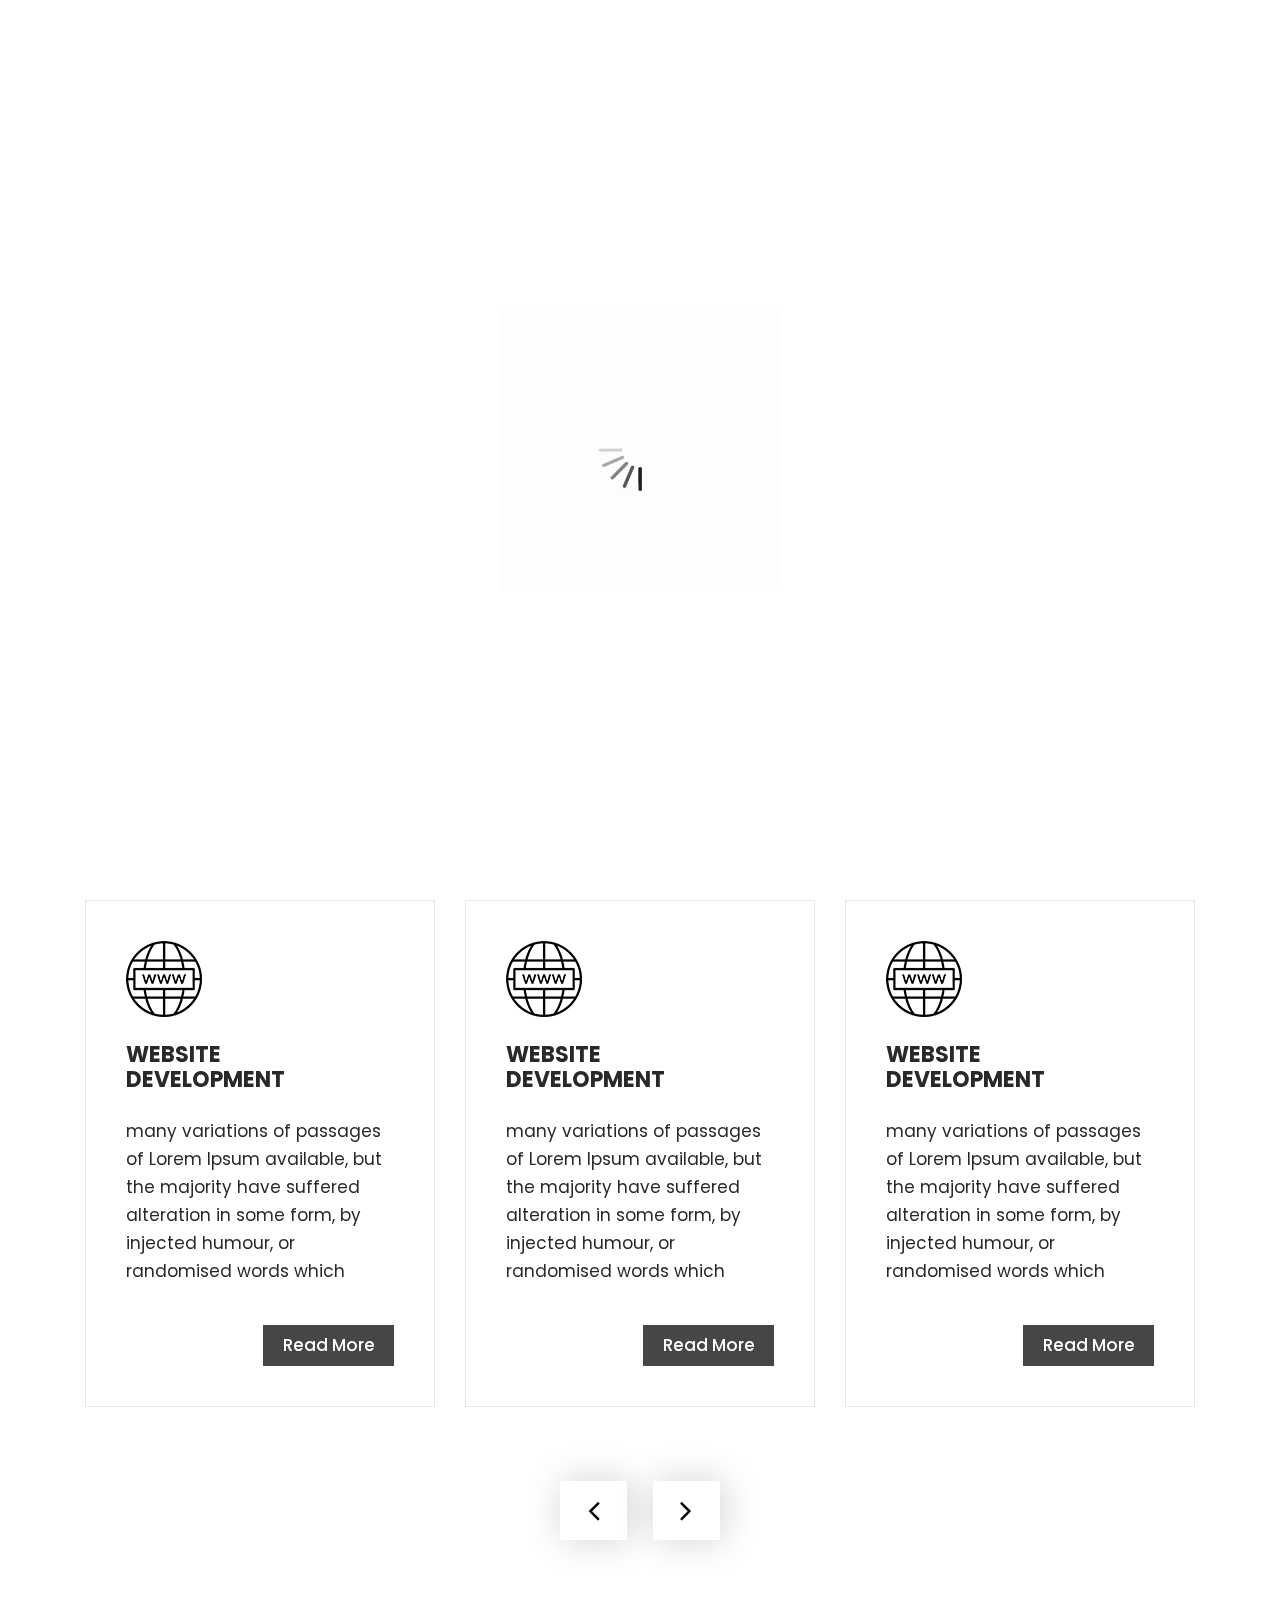
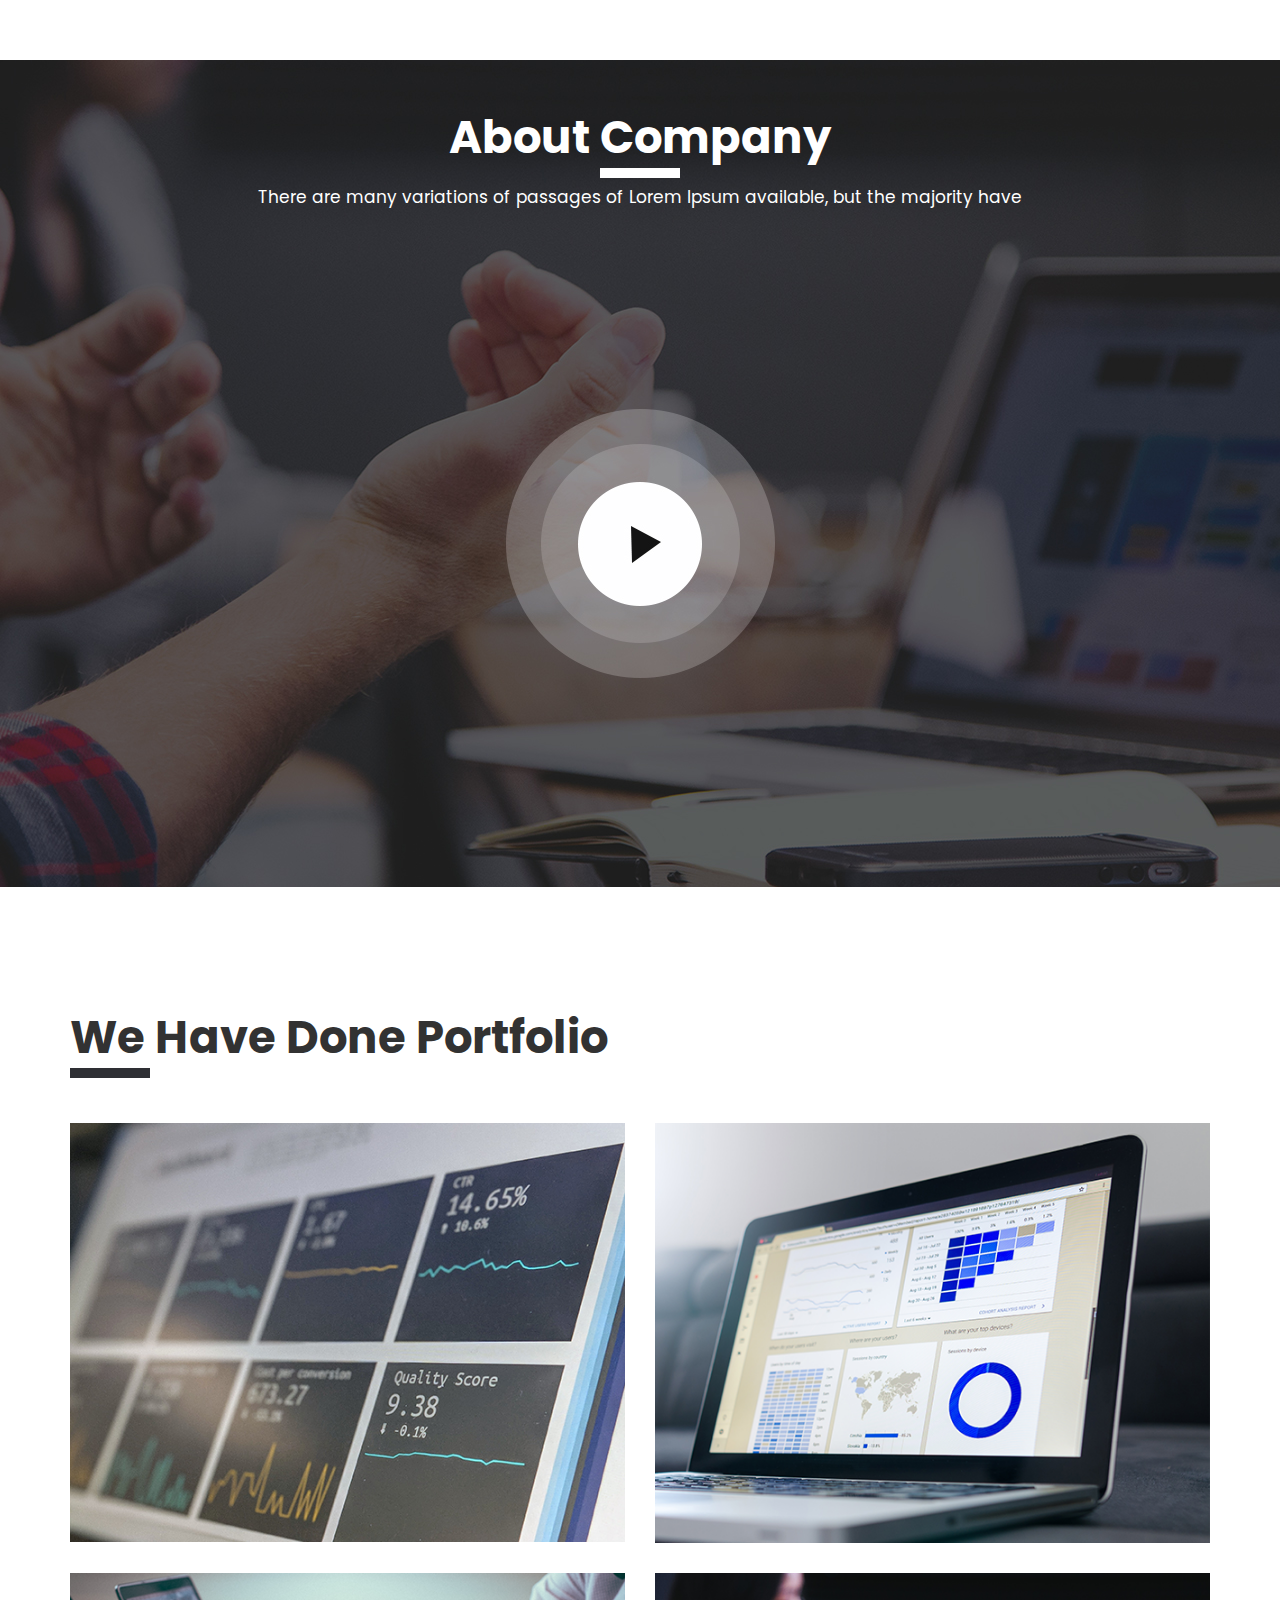
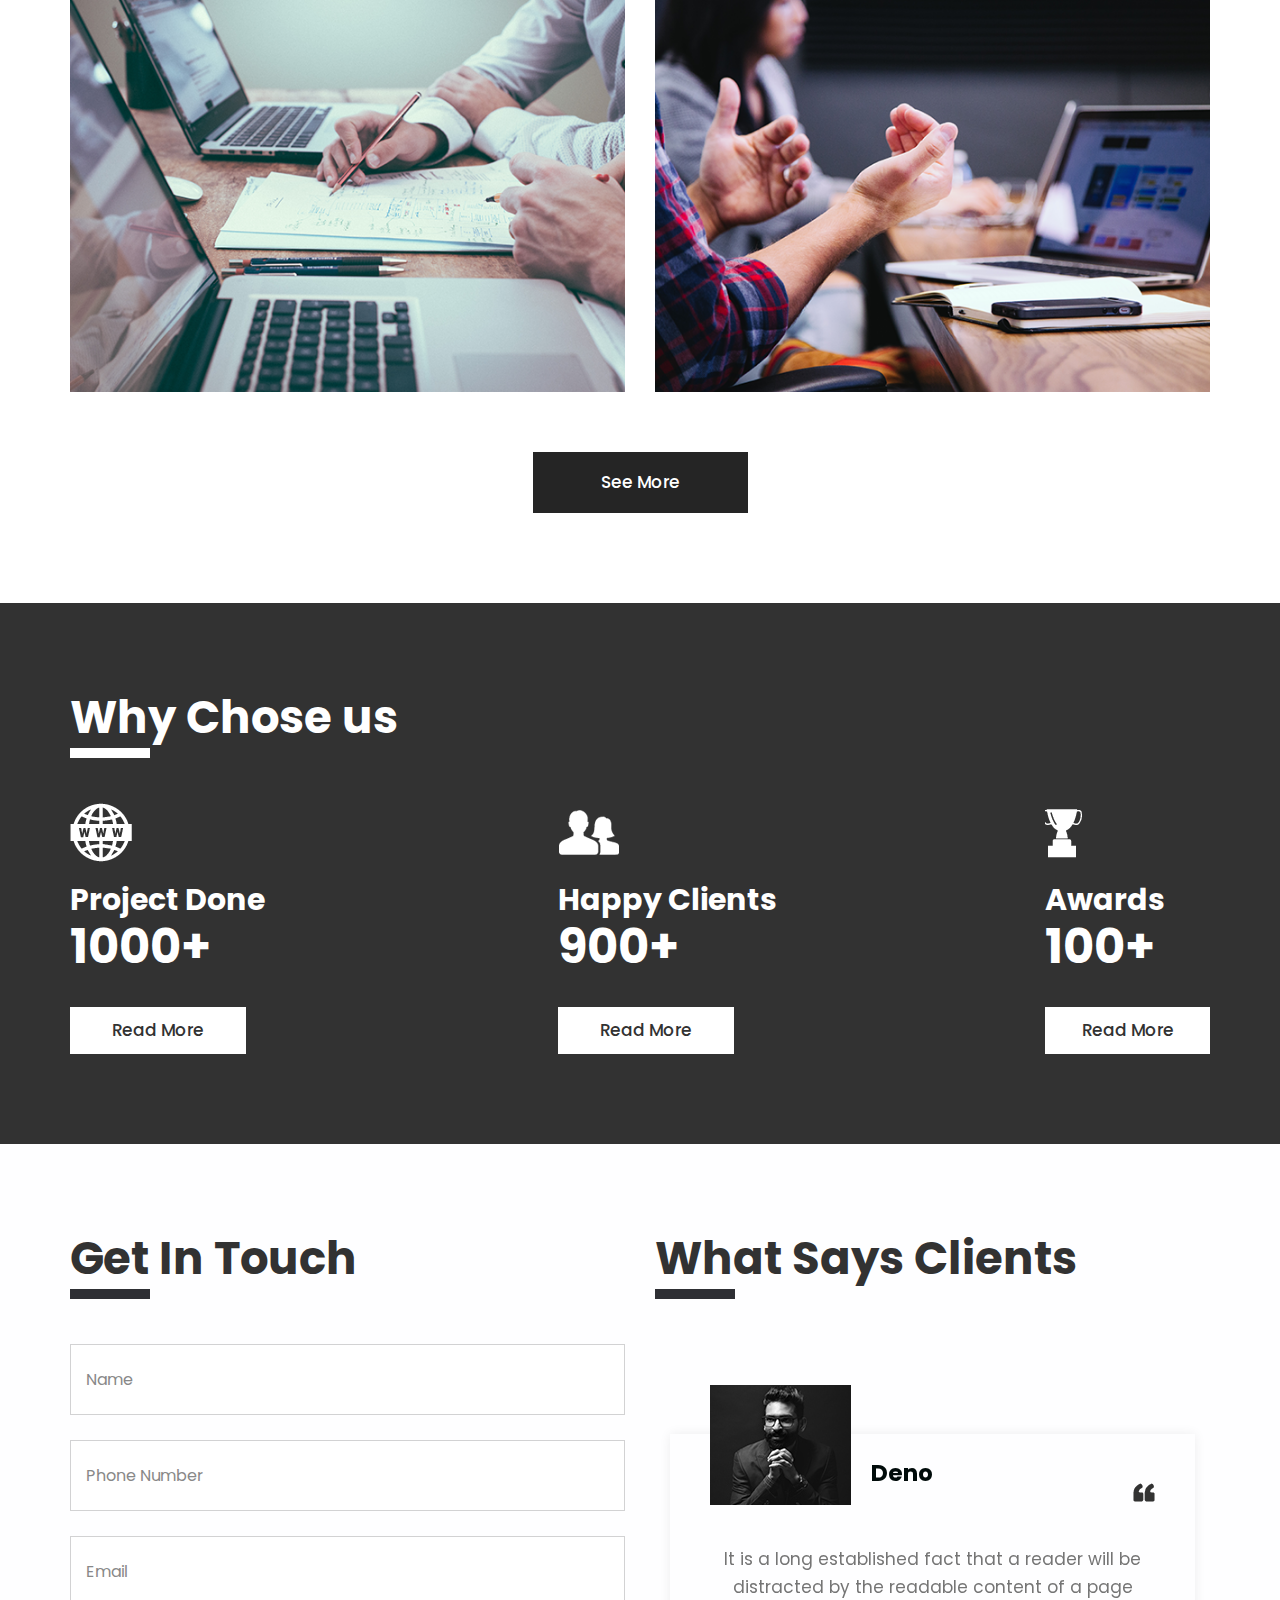
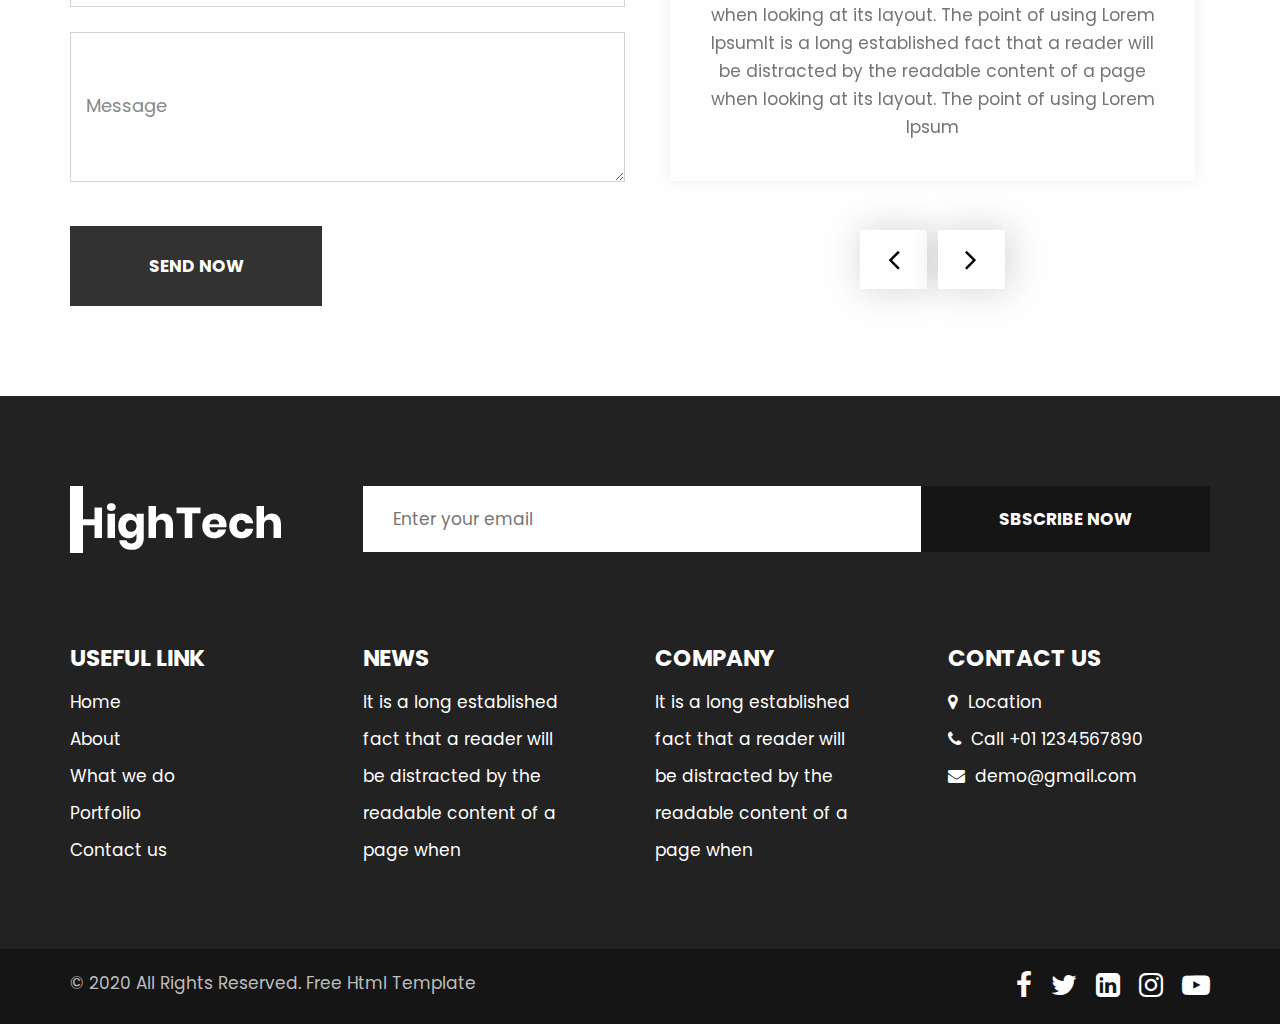
<file: index.html>
<!DOCTYPE html>
<html lang="en">
   <head>
      <!-- basic -->
      <meta charset="utf-8">
      <meta http-equiv="X-UA-Compatible" content="IE=edge">
      <!-- mobile metas -->
      <meta name="viewport" content="width=device-width, initial-scale=1">
      <meta name="viewport" content="initial-scale=1, maximum-scale=1">
      <!-- site metas -->
      <title>Saharla Desing</title>
      <meta name="keywords" content="">
      <meta name="description" content="">
      <meta name="author" content="">
      <!-- bootstrap css -->
      <link rel="stylesheet" href="css/bootstrap.min.css">
      <!-- style css -->
      <link rel="stylesheet" href="css/style.css">
      <!-- responsive-->
      <link rel="stylesheet" href="css/responsive.css">
      <!-- awesome fontfamily -->
      <link rel="stylesheet" href="https://cdnjs.cloudflare.com/ajax/libs/font-awesome/4.7.0/css/font-awesome.min.css">
      <!--[if lt IE 9]>
      <script src="https://oss.maxcdn.com/html5shiv/3.7.3/html5shiv.min.js"></script>
      <script src="https://oss.maxcdn.com/respond/1.4.2/respond.min.js"></script><![endif]-->
   </head>
   <!-- body -->
   <body class="main-layout">
      <!-- loader  -->
      <div class="loader_bg">
         <div class="loader"><img src="images/loading.gif" alt="" /></div>
      </div>
      <!-- end loader -->
      <!-- header -->
      <header>
         <div class="header">
            <div class="container-fluid">
               <div class="row d_flex">
                  <div class=" col-md-2 col-sm-3 col logo_section">
                     <div class="full">
                        <div class="center-desk">
                           <div class="logo">
                              <a href="index.html"><img src="images/logo.png" alt="#" /></a>
                           </div>
                        </div>
                     </div>
                  </div> 
                  <div class="col-md-8 col-sm-9">
                     <nav class="navigation navbar navbar-expand-md navbar-dark ">
                        <button class="navbar-toggler" type="button" data-toggle="collapse" data-target="#navbarsExample04" aria-controls="navbarsExample04" aria-expanded="false" aria-label="Toggle navigation">
                        <span class="navbar-toggler-icon"></span>
                        </button>
                        <div class="collapse navbar-collapse" id="navbarsExample04">
                           <ul class="navbar-nav mr-auto">
                              <li class="nav-item active">
                                 <a class="nav-link" href="index.html">Home</a>
                              </li>
                              <li class="nav-item"> 
                                 <a class="nav-link" href="about.html">About</a>
                              </li>
                              <li class="nav-item">
                                 <a class="nav-link" href="we_do.html">What we do</a>
                              </li>
                              <li class="nav-item">
                                 <a class="nav-link" href="portfolio.html">Portfolio </a>
                              </li>
                              <li class="nav-item">
                                 <a class="nav-link" href="contact.html">Contact Us</a>
                              </li>
                              <li class="nav-item">
                                 <a class="nav-link" href="quizPage.html">Quis Page</a>
                              </li>
                           </ul>
                        </div>
                     </nav>
                  </div>
                  <div class="col-md-2 d_none">
                     <ul class="email text_align_right">
                        <li> <a href="Javascript:void(0)"> Login </a></li>
                        <li> <a href="Javascript:void(0)"> <i class="fa fa-search" style="cursor: pointer;" aria-hidden="true"> </i></a> </li>
                     </ul>
                  </div>
               </div>
            </div>
         </div>
      </header>
      <!-- end header -->
      <!-- start slider section -->
      <div id="top_section" class=" banner_main">
         <div class="container">
            <div class="row">
               <div class="col-md-12">
                  <div id="myCarousel" class="carousel slide" data-ride="carousel">
                     <ol class="carousel-indicators">
                        <li data-target="#myCarousel" data-slide-to="0" class="active"></li>
                        <li data-target="#myCarousel" data-slide-to="1"></li>
                        <li data-target="#myCarousel" data-slide-to="2"></li>
                        <li data-target="#myCarousel" data-slide-to="3"></li>
                     </ol>
                     <div class="carousel-inner">
                        <div class="carousel-item active">
                           <div class="container-fluid">
                              <div class="carousel-caption relative">
                                 <div class="bluid">
                                    <h1>Creative  <br>Work Idea </h1>
                                    <p>There are many variations of passages of Lorem Ipsum <br>available, but the majority have suffered alteration
                                    </p>
                                    <a class="read_more" href="about.html">About Company </a><a class="read_more" href="contact.html">Contact </a>
                                 </div>
                              </div>
                           </div>
                        </div>
                        <div class="carousel-item">
                           <div class="container-fluid">
                              <div class="carousel-caption relative">
                                 <div class="bluid">
                                    <h1>Creative  <br>Work Idea </h1>
                                    <p>There are many variations of passages of Lorem Ipsum <br>available, but the majority have suffered alteration
                                    </p>
                                    <a class="read_more" href="about.html">About Company </a><a class="read_more" href="contact.html">Contact </a>
                                 </div>
                              </div>
                           </div>
                        </div>
                        <div class="carousel-item">
                           <div class="container-fluid">
                              <div class="carousel-caption relative">
                                 <div class="bluid">
                                    <h1>Creative  <br>Work Idea </h1>
                                    <p>There are many variations of passages of Lorem Ipsum <br>available, but the majority have suffered alteration
                                    </p>
                                    <a class="read_more" href="about.html">About Company </a><a class="read_more" href="contact.html">Contact </a>
                                 </div>
                              </div>
                           </div>
                        </div>
                        <div class="carousel-item">
                           <div class="container-fluid">
                              <div class="carousel-caption relative">
                                 <div class="bluid">
                                    <h1>Creative  <br>Work Idea </h1>
                                    <p>There are many variations of passages of Lorem Ipsum <br>available, but the majority have suffered alteration
                                    </p>
                                    <a class="read_more" href="about.html">About Company </a><a class="read_more" href="contact.html">Contact </a>
                                 </div>
                              </div>
                           </div>
                        </div>
                     </div>
                     <a class="carousel-control-prev" href="#myCarousel" role="button" data-slide="prev">
                     <i class="fa fa-angle-left" aria-hidden="true"></i>
                     <span class="sr-only">Previous</span>
                     </a>
                     <a class="carousel-control-next" href="#myCarousel" role="button" data-slide="next">
                     <i class="fa fa-angle-right" aria-hidden="true"></i>
                     <span class="sr-only">Next</span>
                     </a>
                  </div>
               </div>
            </div>
         </div>
      </div>
      <!-- end slider section -->
      <!-- we_do -->
      <div class="we_do">
         <div class="container">
            <div class="row">
               <div class="col-md-12">
                  <div class="titlepage text_align_center">
                     <h2>What we do </h2>
                  </div>
               </div>
            </div>
            <div class="row">
               <div class="col-md-12">
                  <div id="we1" class="carousel slide" data-ride="carousel">
                     <ol class="carousel-indicators">
                        <li data-target="#we1" data-slide-to="0" class="active"></li>
                        <li data-target="#we1" data-slide-to="1"></li>
                        <li data-target="#we1" data-slide-to="2"></li>
                        <li data-target="#we1" data-slide-to="3"></li>
                     </ol>
                     <div class="carousel-inner">
                        <div class="carousel-item active">
                           <div class="container-fluid">
                              <div class="carousel-caption we1_do">
                                 <div class="row">
                                    <div class="col-md-4">
                                       <div id="bo_ho" class="we_box text_align_left">
                                          <i><img src="images/we1.png" alt="#"/></i>
                                          <h3>website <br>development</h3>
                                          <p>many variations of passages of Lorem Ipsum available, but the majority have suffered alteration in some form, by injected humour, or randomised words which
                                          </p>
                                          <a class="read_more" href="we_do">Read More</a>
                                       </div>
                                    </div>
                                    <div class="col-md-4">
                                       <div id="bo_ho" class="we_box text_align_left">
                                          <i><img src="images/we1.png" alt="#"/></i>
                                          <h3>website <br>development</h3>
                                          <p>many variations of passages of Lorem Ipsum available, but the majority have suffered alteration in some form, by injected humour, or randomised words which
                                          </p>
                                          <a class="read_more" href="we_do">Read More</a>
                                       </div>
                                    </div>
                                    <div class="col-md-4">
                                       <div id="bo_ho" class="we_box text_align_left">
                                          <i><img src="images/we1.png" alt="#"/></i>
                                          <h3>website <br>development</h3>
                                          <p>many variations of passages of Lorem Ipsum available, but the majority have suffered alteration in some form, by injected humour, or randomised words which
                                          </p>
                                          <a class="read_more" href="we_do">Read More</a>
                                       </div>
                                    </div>
                                 </div>
                              </div>
                           </div>
                        </div>
                        <div class="carousel-item">
                           <div class="container-fluid">
                              <div class="carousel-caption we1_do">
                                 <div class="row">
                                    <div class="col-md-4">
                                       <div id="bo_ho" class="we_box text_align_left">
                                          <i><img src="images/we1.png" alt="#"/></i>
                                          <h3>website <br>development</h3>
                                          <p>many variations of passages of Lorem Ipsum available, but the majority have suffered alteration in some form, by injected humour, or randomised words which
                                          </p>
                                          <a class="read_more" href="we_do">Read More</a>
                                       </div>
                                    </div>
                                    <div class="col-md-4">
                                       <div id="bo_ho" class="we_box text_align_left">
                                          <i><img src="images/we2.png" alt="#"/></i>
                                          <h3>App <br>development</h3>
                                          <p>many variations of passages of Lorem Ipsum available, but the majority have suffered alteration in some form, by injected humour, or randomised words which
                                          </p>
                                          <a class="read_more" href="we_do">Read More</a>
                                       </div>
                                    </div>
                                    <div class="col-md-4">
                                       <div id="bo_ho" class="we_box text_align_left">
                                          <i><img src="images/we3.png" alt="#"/></i>
                                          <h3>website <br>design</h3>
                                          <p>many variations of passages of Lorem Ipsum available, but the majority have suffered alteration in some form, by injected humour, or randomised words which
                                          </p>
                                          <a class="read_more" href="we_do">Read More</a>
                                       </div>
                                    </div>
                                 </div>
                              </div>
                           </div>
                        </div>
                        <div class="carousel-item">
                           <div class="container-fluid">
                              <div class="carousel-caption we1_do">
                                 <div class="row">
                                    <div class="col-md-4">
                                       <div id="bo_ho" class="we_box text_align_left">
                                          <i><img src="images/we1.png" alt="#"/></i>
                                          <h3>website <br>development</h3>
                                          <p>many variations of passages of Lorem Ipsum available, but the majority have suffered alteration in some form, by injected humour, or randomised words which
                                          </p>
                                          <a class="read_more" href="we_do">Read More</a>
                                       </div>
                                    </div>
                                    <div class="col-md-4">
                                       <div id="bo_ho" class="we_box text_align_left">
                                          <i><img src="images/we1.png" alt="#"/></i>
                                          <h3>website <br>development</h3>
                                          <p>many variations of passages of Lorem Ipsum available, but the majority have suffered alteration in some form, by injected humour, or randomised words which
                                          </p>
                                          <a class="read_more" href="we_do">Read More</a>
                                       </div>
                                    </div>
                                    <div class="col-md-4">
                                       <div id="bo_ho" class="we_box text_align_left">
                                          <i><img src="images/we1.png" alt="#"/></i>
                                          <h3>website <br>development</h3>
                                          <p>many variations of passages of Lorem Ipsum available, but the majority have suffered alteration in some form, by injected humour, or randomised words which
                                          </p>
                                          <a class="read_more" href="we_do">Read More</a>
                                       </div>
                                    </div>
                                 </div>
                              </div>
                           </div>
                        </div>
                     </div>
                     <a class="carousel-control-prev" href="#we1" role="button" data-slide="prev">
                     <i class="fa fa-angle-left" aria-hidden="true"></i>
                     <span class="sr-only">Previous</span>
                     </a>
                     <a class="carousel-control-next" href="#we1" role="button" data-slide="next">
                     <i class="fa fa-angle-right" aria-hidden="true"></i>
                     <span class="sr-only">Next</span>
                     </a>
                  </div>
               </div>
            </div>
         </div>
      </div>
      <!-- end we_do -->
      <!-- about -->
      <div class="about">
         <div class="container">
            <div class="row">
               <div class="col-md-12">
                  <div class="titlepage text_align_center">
                     <h2>About Company</h2>
                     <p>There are many variations of passages of Lorem Ipsum available, but the majority have </p>
                  </div>
               </div>
            </div>
         </div>
      </div>
      <!-- end about -->
      <!-- portfolio -->
      <div class="portfolio">
         <div class="container">
            <div class="row">
               <div class="col-md-12">
                  <div class="titlepage text_align_left">
                     <h2>We Have Done Portfolio  </h2>
                  </div>
               </div>
            </div>
            <div class="row">
               <div class="col-md-6">
                  <div id="ho_nf" class="portfolio_main text_align_left">
                     <figure>
                        <img src="images/prot1.png" alt="#"/>
                        <div class="portfolio_text">
                           <div class="li_icon">
                              <a href="Javascript:void(0)"><i class="fa fa-search" aria-hidden="true"></i></a>
                              <a href="Javascript:void(0)"><i class="fa fa-link" aria-hidden="true"></i></a>
                           </div>
                           <h3>Carrency Dashbord</h3>
                           <p>There are many variations of passages of Lorem Ipsum available, but the majoraity have suffered alteration in some form, by injected humour, or randomised words which don't look even slightly believable</p>
                        </div>
                     </figure>
                  </div>
               </div>
               <div class="col-md-6">
                  <div id="ho_nf" class="portfolio_main text_align_left">
                     <figure>
                        <img src="images/prot2.png" alt="#"/>
                        <div class="portfolio_text">
                           <div class="li_icon">
                              <a href="Javascript:void(0)"><i class="fa fa-search" aria-hidden="true"></i></a>
                              <a href="Javascript:void(0)"><i class="fa fa-link" aria-hidden="true"></i></a>
                           </div>
                           <h3>Carrency Dashbord</h3>
                           <p>There are many variations of passages of Lorem Ipsum available, but the majoraity have suffered alteration in some form, by injected humour, or randomised words which don't look even slightly believable</p>
                        </div>
                     </figure>
                  </div>
               </div>
               <div class="col-md-6">
                  <div id="ho_nf" class="portfolio_main text_align_left">
                     <figure>
                        <img src="images/prot3.png" alt="#"/>
                        <div class="portfolio_text">
                           <div class="li_icon">
                              <a href="Javascript:void(0)"><i class="fa fa-search" aria-hidden="true"></i></a>
                              <a href="Javascript:void(0)"><i class="fa fa-link" aria-hidden="true"></i></a>
                           </div>
                           <h3>Carrency Dashbord</h3>
                           <p>There are many variations of passages of Lorem Ipsum available, but the majoraity have suffered alteration in some form, by injected humour, or randomised words which don't look even slightly believable</p>
                        </div>
                     </figure>
                  </div>
               </div>
               <div class="col-md-6">
                  <div id="ho_nf" class="portfolio_main text_align_left">
                     <figure>
                        <img src="images/prot4.png" alt="#"/>
                        <div class="portfolio_text">
                           <div class="li_icon">
                              <a href="Javascript:void(0)"><i class="fa fa-search" aria-hidden="true"></i></a>
                              <a href="Javascript:void(0)"><i class="fa fa-link" aria-hidden="true"></i></a>
                           </div>
                           <h3>Carrency Dashbord</h3>
                           <p>There are many variations of passages of Lorem Ipsum available, but the majoraity have suffered alteration in some form, by injected humour, or randomised words which don't look even slightly believable</p>
                        </div>
                     </figure>
                  </div>
               </div>
               <div class="col-md-12">
                  <a class="read_more" href="portfolio.html">See More</a>
               </div>
            </div>
         </div>
      </div>
      <!-- end portfolio -->
      <!-- chose -->
      <div class="chose">
         <div class="container">
            <div class="row d_flex">
               <div class="col-md-12">
                  <div class="titlepage text_align_left">
                     <h2>Why Chose us</h2>
                  </div>
               </div>
               <div class="col-lg-5 col-md-4">
                  <div class="chose_box">
                     <i><img src="images/chose1.png" alt="#"/></i>
                     <h3>Project Done </h3>
                     <strong>1000+</strong>
                     <a class="read_more" href="Javascript:void(0)">Read More</a>
                  </div>
               </div>
               <div class="col-lg-5 col-md-4">
                  <div class="chose_box">
                     <i><img src="images/chose2.png" alt="#"/></i>
                     <h3>Happy Clients </h3>
                     <strong>900+</strong>
                     <a class="read_more" href="Javascript:void(0)">Read More</a>
                  </div>
               </div>
               <div class="col-lg-2 col-md-4">
                  <div class="chose_box">
                     <i><img src="images/chose3.png" alt="#"/></i>
                     <h3>Awards</h3>
                     <strong>100+</strong>
                     <a class="read_more" href="Javascript:void(0)">Read More</a>
                  </div>
               </div>
            </div>
         </div>
      </div>
      <!-- end chose -->
      <!-- contact -->
      <div class="contact">
         <div class="container">
            <div class="row ">
               <div class="col-md-6">
                  <div class="titlepage text_align_left">
                     <h2>Get In Touch</h2>
                  </div>
                  <form id="request" class="main_form">
                     <div class="row">
                        <div class="col-md-12">
                           <input class="contactus" placeholder="Name" type="type" name=" Name"> 
                        </div>
                        <div class="col-md-12">
                           <input class="contactus" placeholder="Phone Number" type="type" name="Phone Number">                          
                        </div>
                        <div class="col-md-12">
                           <input class="contactus" placeholder="Email" type="type" name="Email">                          
                        </div>
                        <div class="col-md-12">
                           <textarea class="textarea" placeholder="Message" type="type" Message="Name"></textarea>
                        </div>
                        <div class="col-md-12">
                           <button class="send_btn">Send Now</button>
                        </div>
                     </div>
                  </form>
               </div>
               <div class="col-md-6">
                  <div class="titlepage text_align_left">
                     <h2>What Says Clients</h2>
                  </div>
                  <div id="clientsl" class="carousel slide our_clientsl" data-ride="carousel">
                     <ol class="carousel-indicators">
                        <li data-target="#clientsl" data-slide-to="0" class="active"></li>
                        <li data-target="#clientsl" data-slide-to="1"></li>
                        <li data-target="#clientsl" data-slide-to="2"></li>
                     </ol>
                     <div class="carousel-inner">
                        <div class="carousel-item active">
                           <div class="container">
                              <div class="carousel-caption posi_in">
                                 <div class="clientsl_text">
                                    <i><img src="images/clint.jpg" alt="#"/></i>
                                    <h3>Deno <img src="images/icon.png" alt="#"/></h3>
                                    <p>It is a long established fact that a reader will be distracted by the readable content of a page when looking at its layout. The point of using Lorem IpsumIt is a long established fact that a reader will be distracted by the readable content of a page when looking at its layout. The point of using Lorem Ipsum</p>
                                 </div>
                              </div>
                           </div>
                        </div>
                        <div class="carousel-item">
                           <div class="container">
                              <div class="carousel-caption posi_in">
                                 <div class="clientsl_text">
                                    <i><img src="images/clint.jpg" alt="#"/></i>
                                    <h3>Deno <img src="images/icon.png" alt="#"/></h3>
                                    <p>It is a long established fact that a reader will be distracted by the readable content of a page when looking at its layout. The point of using Lorem IpsumIt is a long established fact that a reader will be distracted by the readable content of a page when looking at its layout. The point of using Lorem Ipsum</p>
                                 </div>
                              </div>
                           </div>
                        </div>
                        <div class="carousel-item">
                           <div class="container">
                              <div class="carousel-caption posi_in">
                                 <div class="clientsl_text">
                                    <i><img src="images/clint.jpg" alt="#"/></i>
                                    <h3>Deno <img src="images/icon.png" alt="#"/></h3>
                                    <p>It is a long established fact that a reader will be distracted by the readable content of a page when looking at its layout. The point of using Lorem IpsumIt is a long established fact that a reader will be distracted by the readable content of a page when looking at its layout. The point of using Lorem Ipsum</p>
                                 </div>
                              </div>
                           </div>
                        </div>
                     </div>
                     <a class="carousel-control-prev" href="#clientsl" role="button" data-slide="prev">
                     <i class="fa fa-angle-left" aria-hidden="true"></i>
                     <span class="sr-only">Previous</span>
                     </a>
                     <a class="carousel-control-next" href="#clientsl" role="button" data-slide="next">
                     <i class="fa fa-angle-right" aria-hidden="true"></i>
                     <span class="sr-only">Next</span>
                     </a>
                  </div>
               </div>
            </div>
         </div>
      </div>
      <!-- contact -->
      <!-- footer -->
      <footer>
         <div class="footer">
            <div class="container">
               <div class="row">
                  <div class="col-md-3">
                     <a class="logo_footer" href="index.html"><img src="images/logo_footer.png" alt="#" /></a>
                  </div>
                  <div class="col-md-9">
                     <form class="newslatter_form">
                        <input class="ente" placeholder="Enter your email" type="text" name="Enter your email">
                        <button class="subs_btn">Sbscribe Now</button>
                     </form>
                  </div>
                  <div class="col-md-3 col-sm-6"
                  >
                     <div class="Informa helpful">
                        <h3>Useful  Link</h3>
                        <ul>
                           <li><a href="index.html">Home</a></li>
                           <li><a href="about.html">About</a></li>
                           <li><a href="we_do.html">What we do</a></li>
                           <li><a href="portfolio.html">Portfolio</a></li>
                           <li><a href="contact.html">Contact us</a></li>
                        </ul>
                     </div>
                  </div>
                  <div class="col-md-3 col-sm-6">
                     <div class="Informa">
                        <h3>News</h3>
                        <ul>
                           <li>It is a long established                            
                           </li>
                           <li>fact that a reader will                           
                           </li>
                           <li>be distracted by the                           
                           </li>
                           <li>readable content of a                              
                           </li>
                           <li>page when                          
                           </li>
                        </ul>
                     </div>
                  </div>
                  <div class="col-md-3 col-sm-6">
                     <div class="Informa">
                        <h3>company</h3>
                        <ul>
                           <li>It is a long established                             
                           </li>
                           <li>fact that a reader will                            
                           </li>
                           <li>be distracted by the                          
                           </li>
                           <li>readable content of a                              
                           </li>
                           <li>page when                          
                           </li>
                        </ul>
                     </div>
                  </div>
                  <div class="col-md-3 col-sm-6">
                     <div class="Informa conta">
                        <h3>contact Us</h3>
                        <ul>
                           <li> <a href="Javascript:void(0)"> <i class="fa fa-map-marker" aria-hidden="true"></i> Location
                              </a>
                           </li>
                           <li> <a href="Javascript:void(0)"><i class="fa fa-phone" aria-hidden="true"></i> Call +01 1234567890
                              </a>
                           </li>
                           <li> <a href="Javascript:void(0)"> <i class="fa fa-envelope" aria-hidden="true"></i> demo@gmail.com
                              </a>
                           </li>
                        </ul>
                     </div>
                  </div>
               </div>
            </div>
            <div class="copyright text_align_left">
               <div class="container">
                  <div class="row d_flex">
                     <div class="col-md-6">
                        <p>© 2020 All Rights Reserved.  <a href="https://html.design/"> Free Html Template</a></p>
                     </div>
                     <div class="col-md-6">
                        <ul class="social_icon text_align_center">
                           <li> <a href="Javascript:void(0)"><i class="fa fa-facebook-f"></i></a></li>
                           <li> <a href="Javascript:void(0)"><i class="fa fa-twitter"></i></a></li>
                           <li> <a href="Javascript:void(0)"><i class="fa fa-linkedin-square" aria-hidden="true"></i></a></li>
                           <li> <a href="Javascript:void(0)"><i class="fa fa-instagram" aria-hidden="true"></i></a></li>
                           <li> <a href="Javascript:void(0)"><i class="fa fa-youtube-play" aria-hidden="true"></i></a></li>
                        </ul>
                     </div>
                  </div>
               </div>
            </div>
         </div>
      </footer>
      <!-- end footer -->
      <!-- Javascript files-->
      <script src="js/jquery.min.js"></script>
      <script src="js/bootstrap.bundle.min.js"></script>
      <script src="js/jquery-3.0.0.min.js"></script>
      <script src="js/custom.js"></script>
   </body>
</html>
</file>
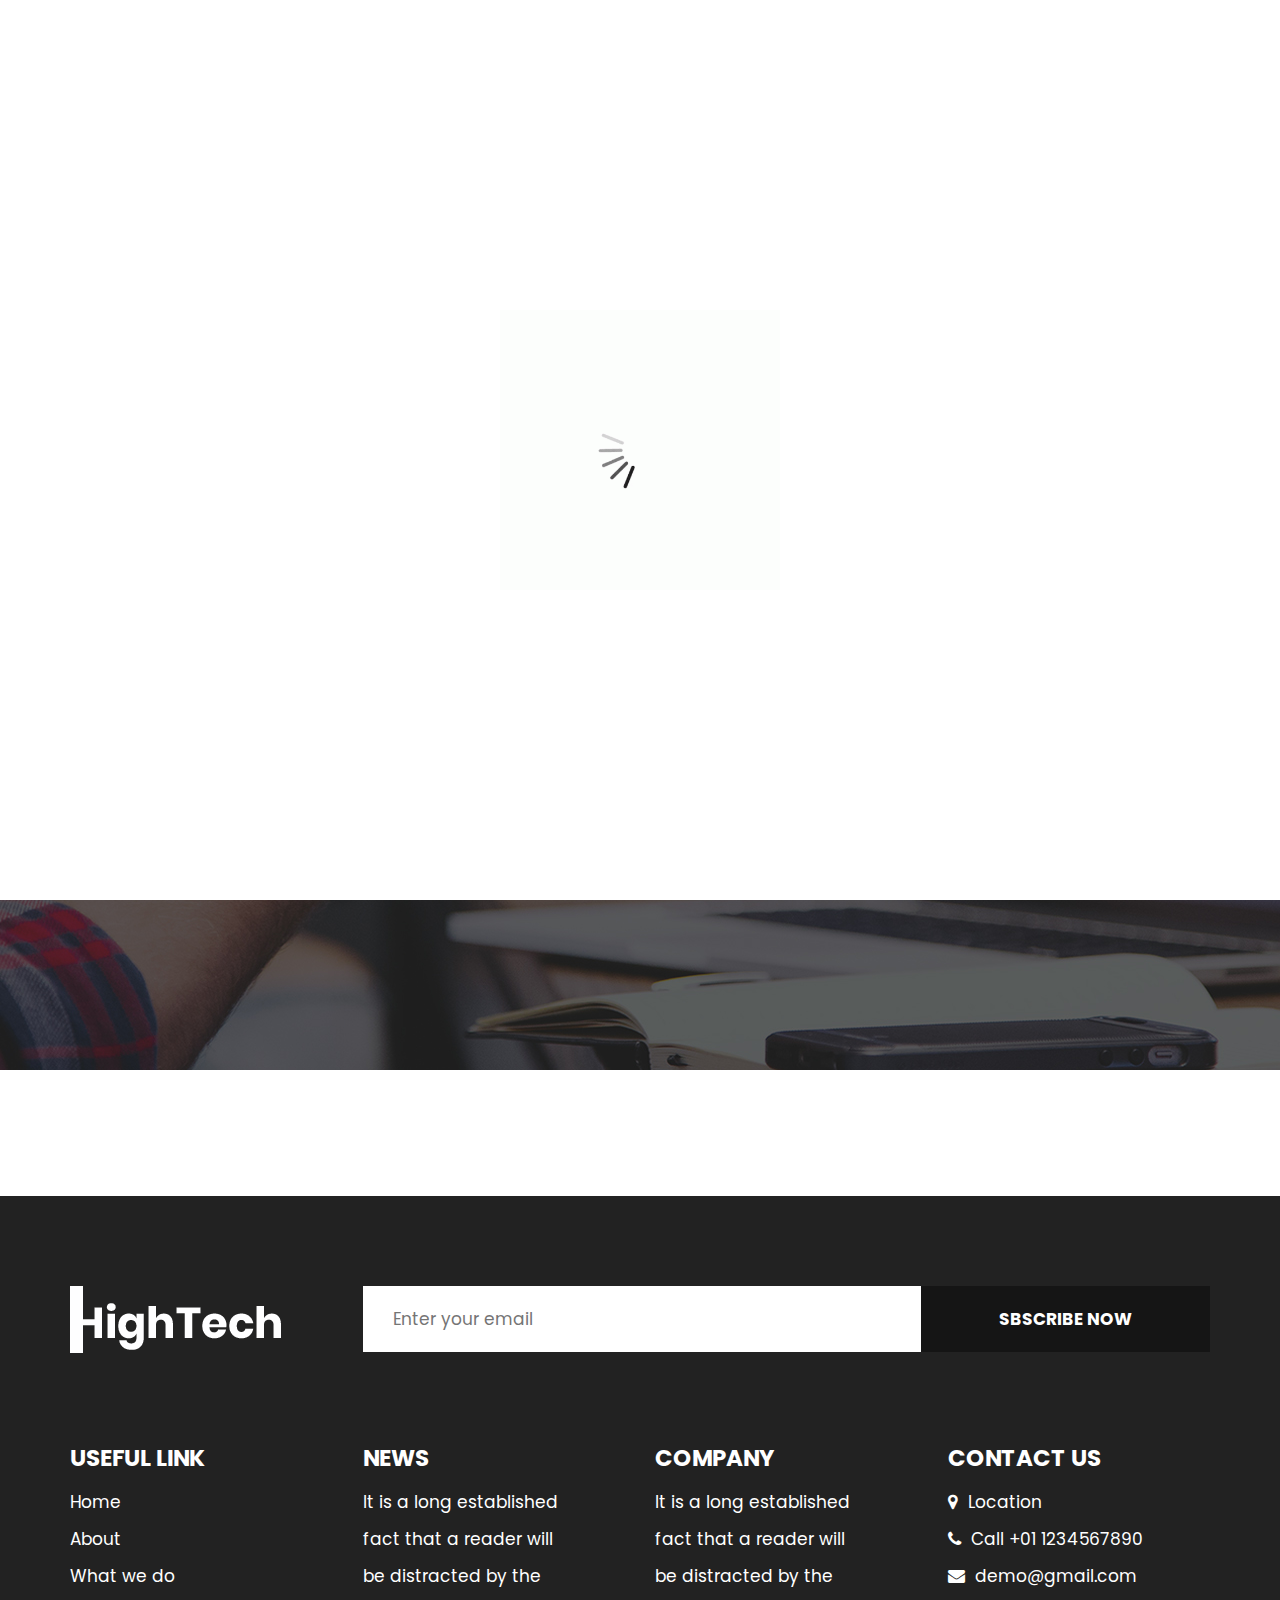
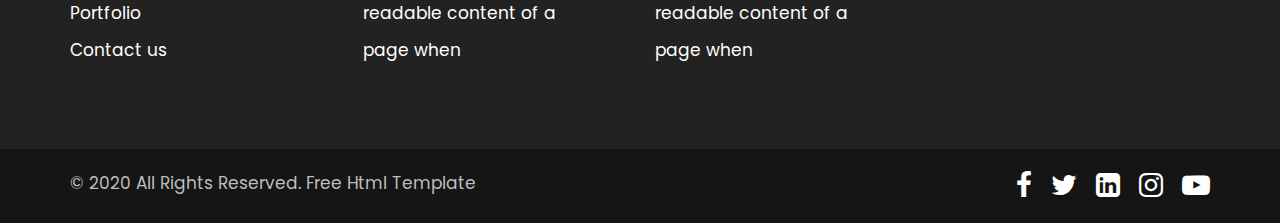
<file: about.html>
<!DOCTYPE html>
<html lang="en">
   <head>
      <!-- basic -->
      <meta charset="utf-8">
      <meta http-equiv="X-UA-Compatible" content="IE=edge">
      <!-- mobile metas -->
      <meta name="viewport" content="width=device-width, initial-scale=1">
      <meta name="viewport" content="initial-scale=1, maximum-scale=1">
      <!-- site metas -->
      <title>hightech</title>
      <meta name="keywords" content="">
      <meta name="description" content="">
      <meta name="author" content="">
      <!-- bootstrap css -->
      <link rel="stylesheet" href="css/bootstrap.min.css">
      <!-- style css -->
      <link rel="stylesheet" href="css/style.css">
      <!-- responsive-->
      <link rel="stylesheet" href="css/responsive.css">
      <!-- awesome fontfamily -->
      <link rel="stylesheet" href="https://cdnjs.cloudflare.com/ajax/libs/font-awesome/4.7.0/css/font-awesome.min.css">
      <!--[if lt IE 9]>
      <script src="https://oss.maxcdn.com/html5shiv/3.7.3/html5shiv.min.js"></script>
      <script src="https://oss.maxcdn.com/respond/1.4.2/respond.min.js"></script><![endif]-->
   </head>
   <!-- body -->
   <body class="main-layout inner_page">
      <!-- loader  -->
      <div class="loader_bg">
         <div class="loader"><img src="images/loading.gif" alt="" /></div>
      </div>
      <!-- end loader -->
      <!-- header -->
      <header>
         <div class="header">
            <div class="container-fluid">
               <div class="row d_flex">
                  <div class=" col-md-2 col-sm-3 col logo_section">
                     <div class="full">
                        <div class="center-desk">
                           <div class="logo">
                              <a href="index.html"><img src="images/logo.png" alt="#" /></a>
                           </div>
                        </div>
                     </div>
                  </div>
                  <div class="col-md-8 col-sm-9">
                     <nav class="navigation navbar navbar-expand-md navbar-dark ">
                        <button class="navbar-toggler" type="button" data-toggle="collapse" data-target="#navbarsExample04" aria-controls="navbarsExample04" aria-expanded="false" aria-label="Toggle navigation">
                        <span class="navbar-toggler-icon"></span>
                        </button>
                        <div class="collapse navbar-collapse" id="navbarsExample04">
                           <ul class="navbar-nav mr-auto">
                              <li class="nav-item">
                                 <a class="nav-link" href="index.html">Home</a>
                              </li>
                              <li class="nav-item active">
                                 <a class="nav-link" href="about.html">About</a>
                              </li>
                              <li class="nav-item">
                                 <a class="nav-link" href="we_do.html">What we do</a>
                              </li>
                              <li class="nav-item">
                                 <a class="nav-link" href="portfolio.html">Portfolio </a>
                              </li>
                              <li class="nav-item">
                                 <a class="nav-link" href="contact.html">Contact Us</a>
                              </li>
                           </ul>
                        </div>
                     </nav>
                  </div>
                  <div class="col-md-2 d_none">
                     <ul class="email text_align_right">
                        <li> <a href="Javascript:void(0)"> Login </a></li>
                        <li> <a href="Javascript:void(0)"> <i class="fa fa-search" style="cursor: pointer;" aria-hidden="true"> </i></a> </li>
                     </ul>
                  </div>
               </div>
            </div>
         </div>
      </header>
      <!-- end header -->
      <!-- about -->
      <div class="about">
         <div class="container">
            <div class="row">
               <div class="col-md-12">
                  <div class="titlepage text_align_center">
                     <h2>About Company</h2>
                     <p>There are many variations of passages of Lorem Ipsum available, but the majority have </p>
                  </div>
               </div>
            </div>
         </div>
      </div>
      <!-- end about -->
      <!-- footer -->
      <footer>
         <div class="footer">
            <div class="container">
               <div class="row">
                  <div class="col-md-3">
                     <a class="logo_footer" href="index.html"><img src="images/logo_footer.png" alt="#" /></a>
                  </div>
                  <div class="col-md-9">
                     <form class="newslatter_form">
                        <input class="ente" placeholder="Enter your email" type="text" name="Enter your email">
                        <button class="subs_btn">Sbscribe Now</button>
                     </form>
                  </div>
                  <div class="col-md-3 col-sm-6">
                     <div class="Informa helpful">
                        <h3>Useful  Link</h3>
                        <ul>
                           <li><a href="index.html">Home</a></li>
                           <li><a href="about.html">About</a></li>
                           <li><a href="we_do.html">What we do</a></li>
                           <li><a href="portfolio.html">Portfolio</a></li>
                           <li><a href="contact.html">Contact us</a></li>
                        </ul>
                     </div>
                  </div>
                  <div class="col-md-3 col-sm-6">
                     <div class="Informa">
                        <h3>News</h3>
                        <ul>
                           <li>It is a long established                            
                           </li>
                           <li>fact that a reader will                           
                           </li>
                           <li>be distracted by the                           
                           </li>
                           <li>readable content of a                              
                           </li>
                           <li>page when                          
                           </li>
                        </ul>
                     </div>
                  </div>
                  <div class="col-md-3 col-sm-6">
                     <div class="Informa">
                        <h3>company</h3>
                        <ul>
                           <li>It is a long established                             
                           </li>
                           <li>fact that a reader will                            
                           </li>
                           <li>be distracted by the                          
                           </li>
                           <li>readable content of a                              
                           </li>
                           <li>page when                          
                           </li>
                        </ul>
                     </div>
                  </div>
                  <div class="col-md-3 col-sm-6">
                     <div class="Informa conta">
                        <h3>contact Us</h3>
                        <ul>
                           <li> <a href="Javascript:void(0)"> <i class="fa fa-map-marker" aria-hidden="true"></i> Location
                              </a>
                           </li>
                           <li> <a href="Javascript:void(0)"><i class="fa fa-phone" aria-hidden="true"></i> Call +01 1234567890
                              </a>
                           </li>
                           <li> <a href="Javascript:void(0)"> <i class="fa fa-envelope" aria-hidden="true"></i> demo@gmail.com
                              </a>
                           </li>
                        </ul>
                     </div>
                  </div>
               </div>
            </div>
            <div class="copyright text_align_left">
               <div class="container">
                  <div class="row d_flex">
                     <div class="col-md-6">
                        <p>© 2020 All Rights Reserved.  <a href="https://html.design/"> Free Html Template</a></p>
                     </div>
                     <div class="col-md-6">
                        <ul class="social_icon text_align_center">
                           <li> <a href="Javascript:void(0)"><i class="fa fa-facebook-f"></i></a></li>
                           <li> <a href="Javascript:void(0)"><i class="fa fa-twitter"></i></a></li>
                           <li> <a href="Javascript:void(0)"><i class="fa fa-linkedin-square" aria-hidden="true"></i></a></li>
                           <li> <a href="Javascript:void(0)"><i class="fa fa-instagram" aria-hidden="true"></i></a></li>
                           <li> <a href="Javascript:void(0)"><i class="fa fa-youtube-play" aria-hidden="true"></i></a></li>
                        </ul>
                     </div>
                  </div>
               </div>
            </div>
         </div>
      </footer>
      <!-- end footer -->
      <!-- Javascript files-->
      <script src="js/jquery.min.js"></script>
      <script src="js/bootstrap.bundle.min.js"></script>
      <script src="js/jquery-3.0.0.min.js"></script>
      <script src="js/custom.js"></script>
   </body>
</html>
</file>
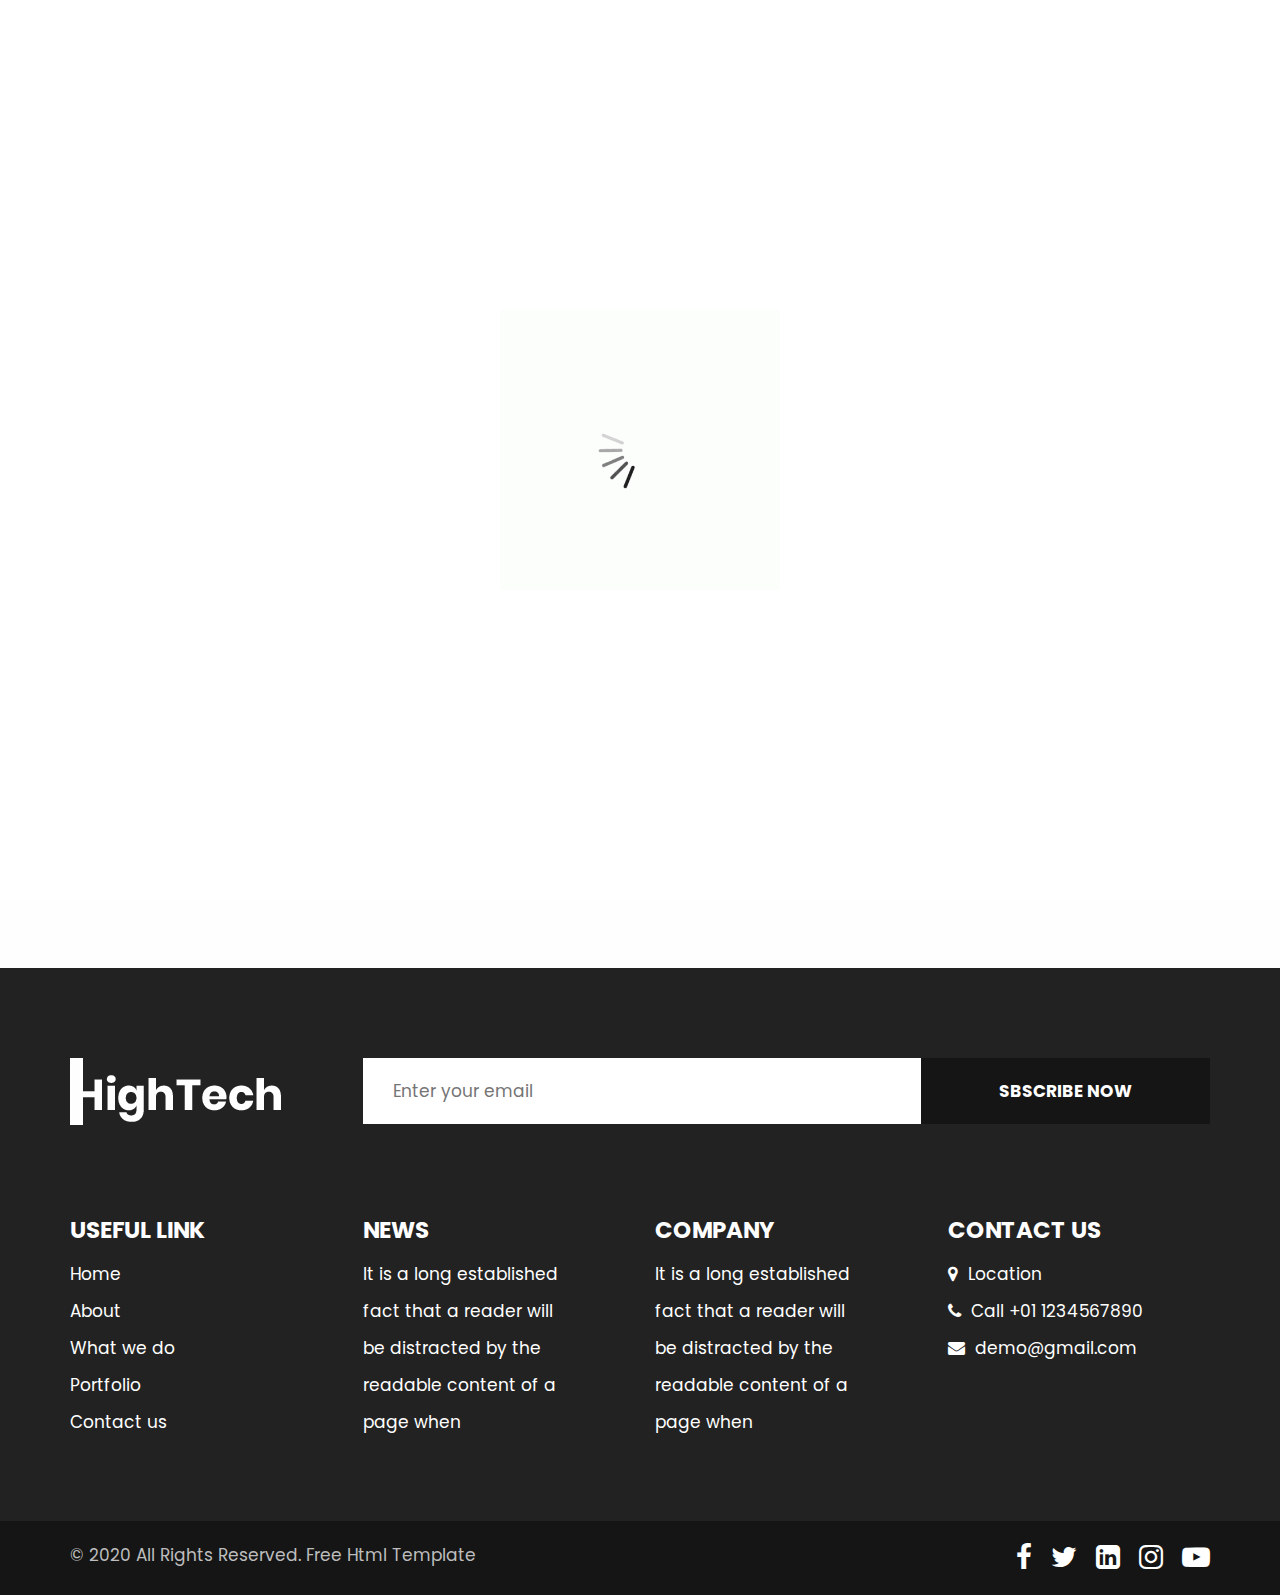
<file: contact.html>
<!DOCTYPE html>
<html lang="en">
   <head>
      <!-- basic -->
      <meta charset="utf-8">
      <meta http-equiv="X-UA-Compatible" content="IE=edge">
      <!-- mobile metas -->
      <meta name="viewport" content="width=device-width, initial-scale=1">
      <meta name="viewport" content="initial-scale=1, maximum-scale=1">
      <!-- site metas -->
      <title>hightech</title>
      <meta name="keywords" content="">
      <meta name="description" content="">
      <meta name="author" content="">
      <!-- bootstrap css -->
      <link rel="stylesheet" href="css/bootstrap.min.css">
      <!-- style css -->
      <link rel="stylesheet" href="css/style.css">
      <!-- responsive-->
      <link rel="stylesheet" href="css/responsive.css">
      <!-- awesome fontfamily -->
      <link rel="stylesheet" href="https://cdnjs.cloudflare.com/ajax/libs/font-awesome/4.7.0/css/font-awesome.min.css">
      <!--[if lt IE 9]>
      <script src="https://oss.maxcdn.com/html5shiv/3.7.3/html5shiv.min.js"></script>
      <script src="https://oss.maxcdn.com/respond/1.4.2/respond.min.js"></script><![endif]-->
   </head>
   <!-- body -->
   <body class="main-layout inner_page">
      <!-- loader  -->
      <div class="loader_bg">
         <div class="loader"><img src="images/loading.gif" alt="" /></div>
      </div>
      <!-- end loader -->
      <!-- header -->
      <header>
         <div class="header">
            <div class="container-fluid">
               <div class="row d_flex">
                  <div class=" col-md-2 col-sm-3 col logo_section">
                     <div class="full">
                        <div class="center-desk">
                           <div class="logo">
                              <a href="index.html"><img src="images/logo.png" alt="#" /></a>
                           </div>
                        </div>
                     </div>
                  </div>
                  <div class="col-md-8 col-sm-9">
                     <nav class="navigation navbar navbar-expand-md navbar-dark ">
                        <button class="navbar-toggler" type="button" data-toggle="collapse" data-target="#navbarsExample04" aria-controls="navbarsExample04" aria-expanded="false" aria-label="Toggle navigation">
                        <span class="navbar-toggler-icon"></span>
                        </button>
                        <div class="collapse navbar-collapse" id="navbarsExample04">
                           <ul class="navbar-nav mr-auto">
                              <li class="nav-item">
                                 <a class="nav-link" href="index.html">Home</a>
                              </li>
                              <li class="nav-item">
                                 <a class="nav-link" href="about.html">About</a>
                              </li>
                              <li class="nav-item">
                                 <a class="nav-link" href="we_do.html">What we do</a>
                              </li>
                              <li class="nav-item">
                                 <a class="nav-link" href="portfolio.html">Portfolio </a>
                              </li>
                              <li class="nav-item active">
                                 <a class="nav-link" href="contact.html">Contact Us</a>
                              </li>
                           </ul>
                        </div>
                     </nav>
                  </div>
                  <div class="col-md-2 d_none">
                     <ul class="email text_align_right">
                        <li> <a href="Javascript:void(0)"> Login </a></li>
                        <li> <a href="Javascript:void(0)"> <i class="fa fa-search" style="cursor: pointer;" aria-hidden="true"> </i></a> </li>
                     </ul>
                  </div>
               </div>
            </div>
         </div>
      </header>
      <!-- end header -->
      <!-- contact -->
      <div class="contact">
         <div class="container">
            <div class="row ">
               <div class="col-md-8 offset-md-2">
                  <div class="titlepage text_align_left">
                     <h2>Get In Touch</h2>
                  </div>
                  <form id="request" class="main_form">
                     <div class="row">
                        <div class="col-md-12">
                           <input class="contactus" placeholder="Name" type="type" name=" Name"> 
                        </div>
                        <div class="col-md-12">
                           <input class="contactus" placeholder="Phone Number" type="type" name="Phone Number">                          
                        </div>
                        <div class="col-md-12">
                           <input class="contactus" placeholder="Email" type="type" name="Email">                          
                        </div>
                        <div class="col-md-12">
                           <textarea class="textarea" placeholder="Message" type="type" Message="Name"></textarea>
                        </div>
                        <div class="col-md-12">
                           <button class="send_btn">Send Now</button>
                        </div>
                     </div>
                  </form>
               </div>
            </div>
         </div>
      </div>
      <!-- contact -->
      <!-- footer -->
      <footer>
         <div class="footer">
            <div class="container">
               <div class="row">
                  <div class="col-md-3">
                     <a class="logo_footer" href="index.html"><img src="images/logo_footer.png" alt="#" /></a>
                  </div>
                  <div class="col-md-9">
                     <form class="newslatter_form">
                        <input class="ente" placeholder="Enter your email" type="text" name="Enter your email">
                        <button class="subs_btn">Sbscribe Now</button>
                     </form>
                  </div>
                  <div class="col-md-3 col-sm-6">
                     <div class="Informa helpful">
                        <h3>Useful  Link</h3>
                        <ul>
                           <li><a href="index.html">Home</a></li>
                           <li><a href="about.html">About</a></li>
                           <li><a href="we_do.html">What we do</a></li>
                           <li><a href="portfolio.html">Portfolio</a></li>
                           <li><a href="contact.html">Contact us</a></li>
                        </ul>
                     </div>
                  </div>
                  <div class="col-md-3 col-sm-6">
                     <div class="Informa">
                        <h3>News</h3>
                        <ul>
                           <li>It is a long established                            
                           </li>
                           <li>fact that a reader will                           
                           </li>
                           <li>be distracted by the                           
                           </li>
                           <li>readable content of a                              
                           </li>
                           <li>page when                          
                           </li>
                        </ul>
                     </div>
                  </div>
                  <div class="col-md-3 col-sm-6">
                     <div class="Informa">
                        <h3>company</h3>
                        <ul>
                           <li>It is a long established                             
                           </li>
                           <li>fact that a reader will                            
                           </li>
                           <li>be distracted by the                          
                           </li>
                           <li>readable content of a                              
                           </li>
                           <li>page when                          
                           </li>
                        </ul>
                     </div>
                  </div>
                  <div class="col-md-3 col-sm-6">
                     <div class="Informa conta">
                        <h3>contact Us</h3>
                        <ul>
                           <li> <a href="Javascript:void(0)"> <i class="fa fa-map-marker" aria-hidden="true"></i> Location
                              </a>
                           </li>
                           <li> <a href="Javascript:void(0)"><i class="fa fa-phone" aria-hidden="true"></i> Call +01 1234567890
                              </a>
                           </li>
                           <li> <a href="Javascript:void(0)"> <i class="fa fa-envelope" aria-hidden="true"></i> demo@gmail.com
                              </a>
                           </li>
                        </ul>
                     </div>
                  </div>
               </div>
            </div>
            <div class="copyright text_align_left">
               <div class="container">
                  <div class="row d_flex">
                     <div class="col-md-6">
                        <p>© 2020 All Rights Reserved.  <a href="https://html.design/"> Free Html Template</a></p>
                     </div>
                     <div class="col-md-6">
                        <ul class="social_icon text_align_center">
                           <li> <a href="Javascript:void(0)"><i class="fa fa-facebook-f"></i></a></li>
                           <li> <a href="Javascript:void(0)"><i class="fa fa-twitter"></i></a></li>
                           <li> <a href="Javascript:void(0)"><i class="fa fa-linkedin-square" aria-hidden="true"></i></a></li>
                           <li> <a href="Javascript:void(0)"><i class="fa fa-instagram" aria-hidden="true"></i></a></li>
                           <li> <a href="Javascript:void(0)"><i class="fa fa-youtube-play" aria-hidden="true"></i></a></li>
                        </ul>
                     </div>
                  </div>
               </div>
            </div>
         </div>
      </footer>
      <!-- end footer -->
      <!-- Javascript files-->
      <script src="js/jquery.min.js"></script>
      <script src="js/bootstrap.bundle.min.js"></script>
      <script src="js/jquery-3.0.0.min.js"></script>
      <script src="js/custom.js"></script>
   </body>
</html>
</file>
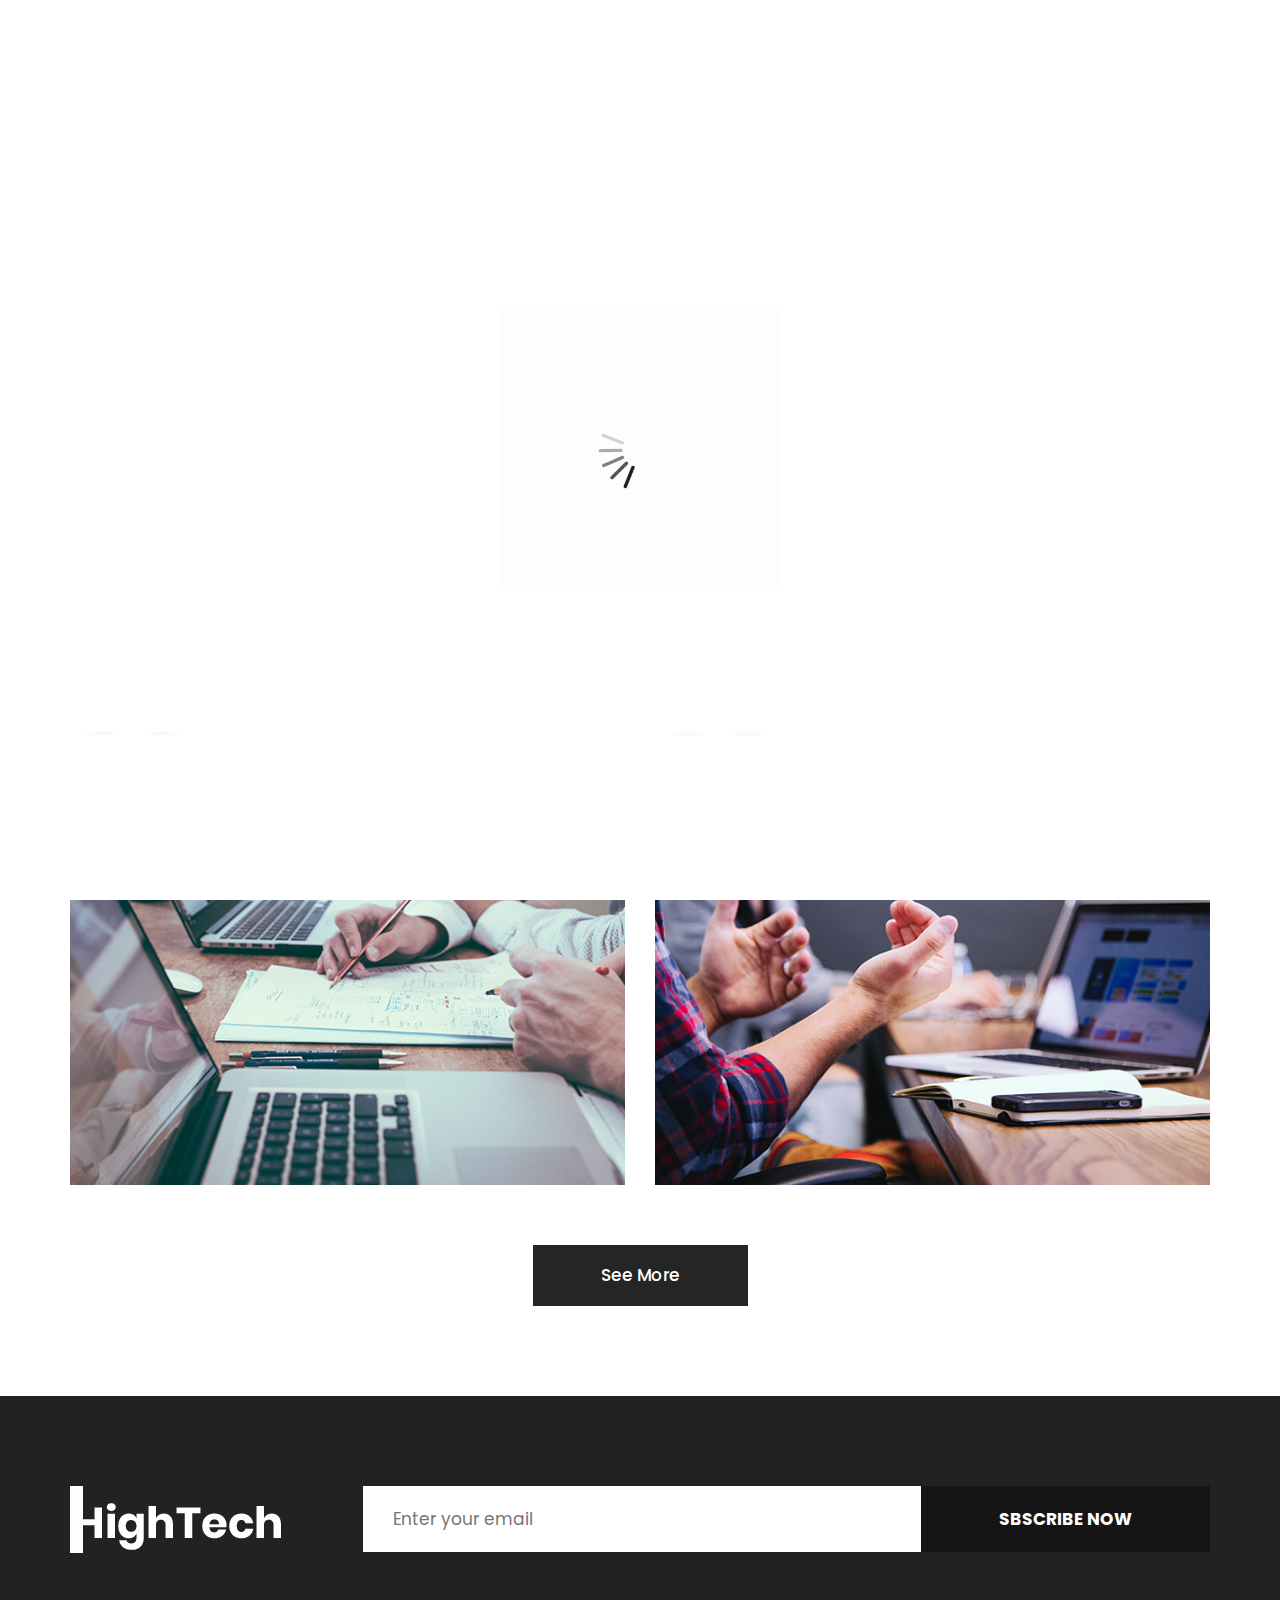
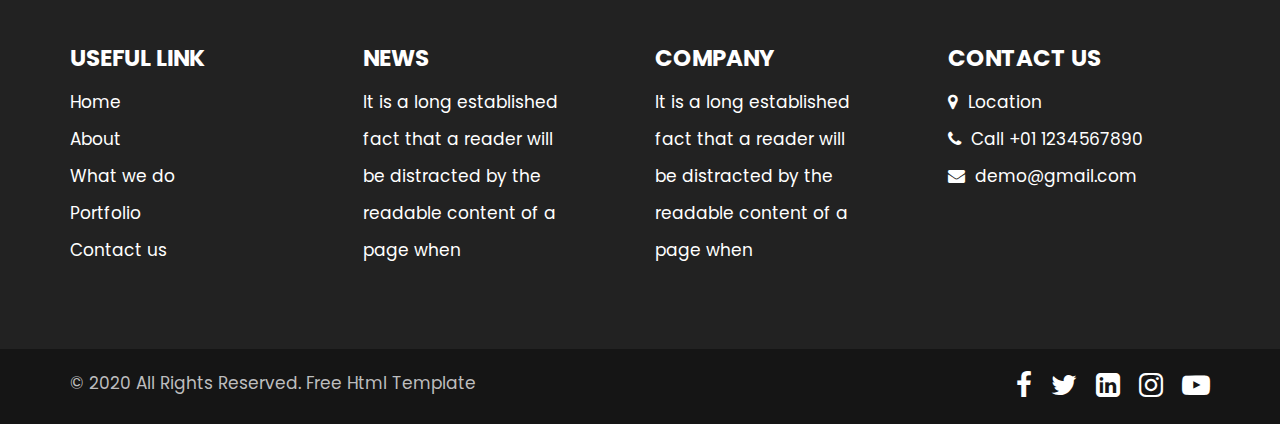
<file: portfolio.html>
<!DOCTYPE html>
<html lang="en">
   <head>
      <!-- basic -->
      <meta charset="utf-8">
      <meta http-equiv="X-UA-Compatible" content="IE=edge">
      <!-- mobile metas -->
      <meta name="viewport" content="width=device-width, initial-scale=1">
      <meta name="viewport" content="initial-scale=1, maximum-scale=1">
      <!-- site metas -->
      <title>hightech</title>
      <meta name="keywords" content="">
      <meta name="description" content="">
      <meta name="author" content="">
      <!-- bootstrap css -->
      <link rel="stylesheet" href="css/bootstrap.min.css">
      <!-- style css -->
      <link rel="stylesheet" href="css/style.css">
      <!-- responsive-->
      <link rel="stylesheet" href="css/responsive.css">
      <!-- awesome fontfamily -->
      <link rel="stylesheet" href="https://cdnjs.cloudflare.com/ajax/libs/font-awesome/4.7.0/css/font-awesome.min.css">
      <!--[if lt IE 9]>
      <script src="https://oss.maxcdn.com/html5shiv/3.7.3/html5shiv.min.js"></script>
      <script src="https://oss.maxcdn.com/respond/1.4.2/respond.min.js"></script><![endif]-->
   </head>
   <!-- body -->
   <body class="main-layout inner_page">
      <!-- loader  -->
      <div class="loader_bg">
         <div class="loader"><img src="images/loading.gif" alt="" /></div>
      </div>
      <!-- end loader -->
      <!-- header -->
      <header>
         <div class="header">
            <div class="container-fluid">
               <div class="row d_flex">
                  <div class=" col-md-2 col-sm-3 col logo_section">
                     <div class="full">
                        <div class="center-desk">
                           <div class="logo">
                              <a href="index.html"><img src="images/logo.png" alt="#" /></a>
                           </div>
                        </div>
                     </div>
                  </div>
                  <div class="col-md-8 col-sm-9">
                     <nav class="navigation navbar navbar-expand-md navbar-dark ">
                        <button class="navbar-toggler" type="button" data-toggle="collapse" data-target="#navbarsExample04" aria-controls="navbarsExample04" aria-expanded="false" aria-label="Toggle navigation">
                        <span class="navbar-toggler-icon"></span>
                        </button>
                        <div class="collapse navbar-collapse" id="navbarsExample04">
                           <ul class="navbar-nav mr-auto">
                              <li class="nav-item">
                                 <a class="nav-link" href="index.html">Home</a>
                              </li>
                              <li class="nav-item">
                                 <a class="nav-link" href="about.html">About</a>
                              </li>
                              <li class="nav-item">
                                 <a class="nav-link" href="we_do.html">What we do</a>
                              </li>
                              <li class="nav-item active">
                                 <a class="nav-link" href="portfolio.html">Portfolio </a>
                              </li>
                              <li class="nav-item">
                                 <a class="nav-link" href="contact.html">Contact Us</a>
                              </li>
                           </ul>
                        </div>
                     </nav>
                  </div>
                  <div class="col-md-2 d_none">
                     <ul class="email text_align_right">
                        <li> <a href="Javascript:void(0)"> Login </a></li>
                        <li> <a href="Javascript:void(0)"> <i class="fa fa-search" style="cursor: pointer;" aria-hidden="true"> </i></a> </li>
                     </ul>
                  </div>
               </div>
            </div>
         </div>
      </header>
      <!-- end header -->
      <!-- portfolio -->
      <div class="portfolio">
         <div class="container">
            <div class="row">
               <div class="col-md-12">
                  <div class="titlepage text_align_left">
                     <h2>We Have Done Portfolio  </h2>
                  </div>
               </div>
            </div>
            <div class="row">
               <div class="col-md-6">
                  <div id="ho_nf" class="portfolio_main text_align_left">
                     <figure>
                        <img src="images/prot1.png" alt="#"/>
                        <div class="portfolio_text">
                           <div class="li_icon">
                              <a href="Javascript:void(0)"><i class="fa fa-search" aria-hidden="true"></i></a>
                              <a href="Javascript:void(0)"><i class="fa fa-link" aria-hidden="true"></i></a>
                           </div>
                           <h3>Carrency Dashbord</h3>
                           <p>There are many variations of passages of Lorem Ipsum available, but the majoraity have suffered alteration in some form, by injected humour, or randomised words which don't look even slightly believable</p>
                        </div>
                     </figure>
                  </div>
               </div>
               <div class="col-md-6">
                  <div id="ho_nf" class="portfolio_main text_align_left">
                     <figure>
                        <img src="images/prot2.png" alt="#"/>
                        <div class="portfolio_text">
                           <div class="li_icon">
                              <a href="Javascript:void(0)"><i class="fa fa-search" aria-hidden="true"></i></a>
                              <a href="Javascript:void(0)"><i class="fa fa-link" aria-hidden="true"></i></a>
                           </div>
                           <h3>Carrency Dashbord</h3>
                           <p>There are many variations of passages of Lorem Ipsum available, but the majoraity have suffered alteration in some form, by injected humour, or randomised words which don't look even slightly believable</p>
                        </div>
                     </figure>
                  </div>
               </div>
               <div class="col-md-6">
                  <div id="ho_nf" class="portfolio_main text_align_left">
                     <figure>
                        <img src="images/prot3.png" alt="#"/>
                        <div class="portfolio_text">
                           <div class="li_icon">
                              <a href="Javascript:void(0)"><i class="fa fa-search" aria-hidden="true"></i></a>
                              <a href="Javascript:void(0)"><i class="fa fa-link" aria-hidden="true"></i></a>
                           </div>
                           <h3>Carrency Dashbord</h3>
                           <p>There are many variations of passages of Lorem Ipsum available, but the majoraity have suffered alteration in some form, by injected humour, or randomised words which don't look even slightly believable</p>
                        </div>
                     </figure>
                  </div>
               </div>
               <div class="col-md-6">
                  <div id="ho_nf" class="portfolio_main text_align_left">
                     <figure>
                        <img src="images/prot4.png" alt="#"/>
                        <div class="portfolio_text">
                           <div class="li_icon">
                              <a href="Javascript:void(0)"><i class="fa fa-search" aria-hidden="true"></i></a>
                              <a href="Javascript:void(0)"><i class="fa fa-link" aria-hidden="true"></i></a>
                           </div>
                           <h3>Carrency Dashbord</h3>
                           <p>There are many variations of passages of Lorem Ipsum available, but the majoraity have suffered alteration in some form, by injected humour, or randomised words which don't look even slightly believable</p>
                        </div>
                     </figure>
                  </div>
               </div>
               <div class="col-md-12">
                  <a class="read_more" href="portfolio.html">See More</a>
               </div>
            </div>
         </div>
      </div>
      <!-- end portfolio -->
      <!-- footer -->
      <footer>
         <div class="footer">
            <div class="container">
               <div class="row">
                  <div class="col-md-3">
                     <a class="logo_footer" href="index.html"><img src="images/logo_footer.png" alt="#" /></a>
                  </div>
                  <div class="col-md-9">
                     <form class="newslatter_form">
                        <input class="ente" placeholder="Enter your email" type="text" name="Enter your email">
                        <button class="subs_btn">Sbscribe Now</button>
                     </form>
                  </div>
                  <div class="col-md-3 col-sm-6">
                     <div class="Informa helpful">
                        <h3>Useful  Link</h3>
                        <ul>
                           <li><a href="index.html">Home</a></li>
                           <li><a href="about.html">About</a></li>
                           <li><a href="we_do.html">What we do</a></li>
                           <li><a href="portfolio.html">Portfolio</a></li>
                           <li><a href="contact.html">Contact us</a></li>
                        </ul>
                     </div>
                  </div>
                  <div class="col-md-3 col-sm-6">
                     <div class="Informa">
                        <h3>News</h3>
                        <ul>
                           <li>It is a long established                            
                           </li>
                           <li>fact that a reader will                           
                           </li>
                           <li>be distracted by the                           
                           </li>
                           <li>readable content of a                              
                           </li>
                           <li>page when                          
                           </li>
                        </ul>
                     </div>
                  </div>
                  <div class="col-md-3 col-sm-6">
                     <div class="Informa">
                        <h3>company</h3>
                        <ul>
                           <li>It is a long established                             
                           </li>
                           <li>fact that a reader will                            
                           </li>
                           <li>be distracted by the                          
                           </li>
                           <li>readable content of a                              
                           </li>
                           <li>page when                          
                           </li>
                        </ul>
                     </div>
                  </div>
                  <div class="col-md-3 col-sm-6">
                     <div class="Informa conta">
                        <h3>contact Us</h3>
                        <ul>
                           <li> <a href="Javascript:void(0)"> <i class="fa fa-map-marker" aria-hidden="true"></i> Location
                              </a>
                           </li>
                           <li> <a href="Javascript:void(0)"><i class="fa fa-phone" aria-hidden="true"></i> Call +01 1234567890
                              </a>
                           </li>
                           <li> <a href="Javascript:void(0)"> <i class="fa fa-envelope" aria-hidden="true"></i> demo@gmail.com
                              </a>
                           </li>
                        </ul>
                     </div>
                  </div>
               </div>
            </div>
            <div class="copyright text_align_left">
               <div class="container">
                  <div class="row d_flex">
                     <div class="col-md-6">
                        <p>© 2020 All Rights Reserved.  <a href="https://html.design/"> Free Html Template</a></p>
                     </div>
                     <div class="col-md-6">
                        <ul class="social_icon text_align_center">
                           <li> <a href="Javascript:void(0)"><i class="fa fa-facebook-f"></i></a></li>
                           <li> <a href="Javascript:void(0)"><i class="fa fa-twitter"></i></a></li>
                           <li> <a href="Javascript:void(0)"><i class="fa fa-linkedin-square" aria-hidden="true"></i></a></li>
                           <li> <a href="Javascript:void(0)"><i class="fa fa-instagram" aria-hidden="true"></i></a></li>
                           <li> <a href="Javascript:void(0)"><i class="fa fa-youtube-play" aria-hidden="true"></i></a></li>
                        </ul>
                     </div>
                  </div>
               </div>
            </div>
         </div>
      </footer>
      <!-- end footer -->
      <!-- Javascript files-->
      <script src="js/jquery.min.js"></script>
      <script src="js/bootstrap.bundle.min.js"></script>
      <script src="js/jquery-3.0.0.min.js"></script>
      <script src="js/custom.js"></script>
   </body>
</html>
</file>
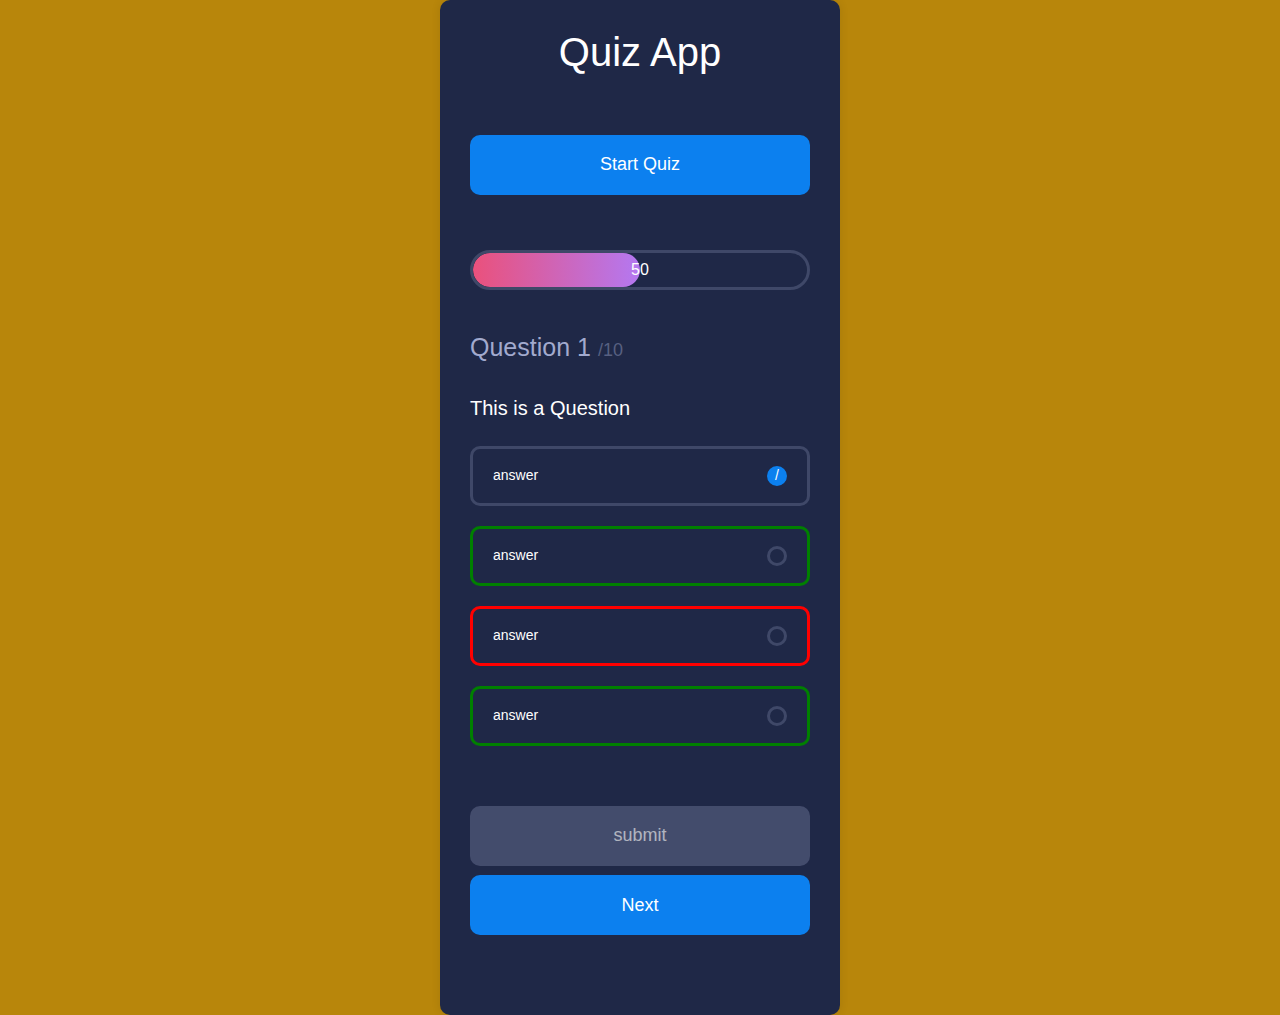
<file: quizPage.html>
<!DOCTYPE html>
<html lang="en">
    <head>
        <!-- basic -->
        <meta charset="utf-8">
        <meta http-equiv="X-UA-Compatible" content="IE=edge">
        <!-- mobile metas -->
        <meta name="viewport" content="width=device-width, initial-scale=1">
        <meta name="viewport" content="initial-scale=1, maximum-scale=1">
        <!-- site metas -->
        <title>hightech</title>
        <meta name="keywords" content="">
        <meta name="description" content="">
        <meta name="author" content="">
        <!-- bootstrap css -->
        <link rel="stylesheet" href="css/bootstrap.min.css">
        <!-- style css -->
        <link rel="stylesheet" href="css/style.css">
        <!-- responsive-->
        <link rel="stylesheet" href="css/responsive.css">
        <!-- awesome fontfamily -->
        <link rel="stylesheet" href="https://cdnjs.cloudflare.com/ajax/libs/font-awesome/4.7.0/css/font-awesome.min.css">
        <link rel="stylesheet" href="./quizPage.css">
        <!--[if lt IE 9]>
        <script src="https://oss.maxcdn.com/html5shiv/3.7.3/html5shiv.min.js"></script>
        <script src="https://oss.maxcdn.com/respond/1.4.2/respond.min.js"></script><![endif]-->
     </head>
<body>
    <div class="container">
        <div class="start-screan ">
            <h1 class="heading">Quiz App</h1>
            <div class="settings hide">
                <label for="num-quesrions">Tirada su aalaha</label>
                <select name="" id="num0questions">
                    <option value="5">5</option>
                    <option value="10">10</option>
                    <option value="15">15</option>
                    <option value="20">20</option>
                    <option value="25">25</option> 
                    <option value="30">30</option>
                    <option value="35">35</option>
                </select>

                <label for="num-quesrions">Dooro nooca</label>
                <select name="" id="category">
                    <option value="5">xoolaha</option>
                    <option value="10">deegaanka</option>
                    <option value="15">odhaaho</option>
                    <option value="20">hal xidhaale</option>
                    <option value="25">googaa</option>
                    <option value="30">maahmaahyo</option>
                </select>

                <label for="num-quesrions"> Dooro Deegaanka</label>
                <select name="" id="difficulty">
                    <option value="5">Waqooyi</option>
                    <option value="10">Koonfur</option>
                    <option value="15">Djabuuti</option>
                    <option value="20">Soomalida ethopia</option>
                    <option value="25">Somalida Kenya</option>
                    <option value="25">may</option>
                </select>

                <label for="num-quesrions">Wakhtiga</label>
                <select name="" id="time">
                    <option value="15">15 seconds</option>
                    <option value="25">25 seconds </option>
                    <option value="30">30 seconds </option>   
                </select>
            </div>
            <button class="btn start">Start Quiz</button>
        </div>
        <div class="quiz " >
            <div class="timer">
                <div class="progress">
                    <div class="progress-bar"></div>
                    <span class="progress-text">50</span>
                </div>
            </div>
            <div class="question-wrapper">
                <div class="number">
                  Question <span class="current">1</span> <span class="total">/10</span>
                </div>
                <div class="question">This is a Question</div>
                <div class="answer-wrapper">
                    <div class="answer selected">
                        <span class="text">answer</span>
                        <span class="Checkbox">
                            <!-- <span><i class="fa fa-facebook-f"></i></span> -->
                           <span class="icon">/</span>
                        </span>
                    </div>

                    <div class="answer correct ">
                        <span class="text">answer</span>
                        <span class="Checkbox">
                            <!-- <span><i class="fa fa-facebook-f"></i></span> -->
                           <span class="icon">/</span>
                        </span>
                    </div>

                    <div class="answer wrong ">
                        <span class="text">answer</span>
                        <span class="Checkbox">
                            <!-- <span><i class="fa fa-facebook-f"></i></span> -->
                           <span class="icon">/</span>
                        </span>
                    </div>

                    
                    <div class="answer correct ">
                        <span class="text">answer</span>
                        <span class="Checkbox">
                            <!-- <span><i class="fa fa-facebook-f"></i></span> -->
                           <span class="icon">/</span>
                        </span>
                    </div>
                </div>
                <button class="btn submit" disabled>submit</button>
                <button class="btn next">Next</button>

            </div>
        </div>
        <div class="end-screan hide">
            <h1 class="heading">Quiz App</h1>
            <div class="score">
                <span class="score-text">your score</span>
                <div>
                    <span class="final-score:">0</span>
                    <span class="final-score:">/10</span>
                </div>
                <button class="btn restart">Restart Quiz</button>
            </div>
        </div>   
    </div>
    <script src="./quizPage.js"> </script>
</body>
</html>
</file>
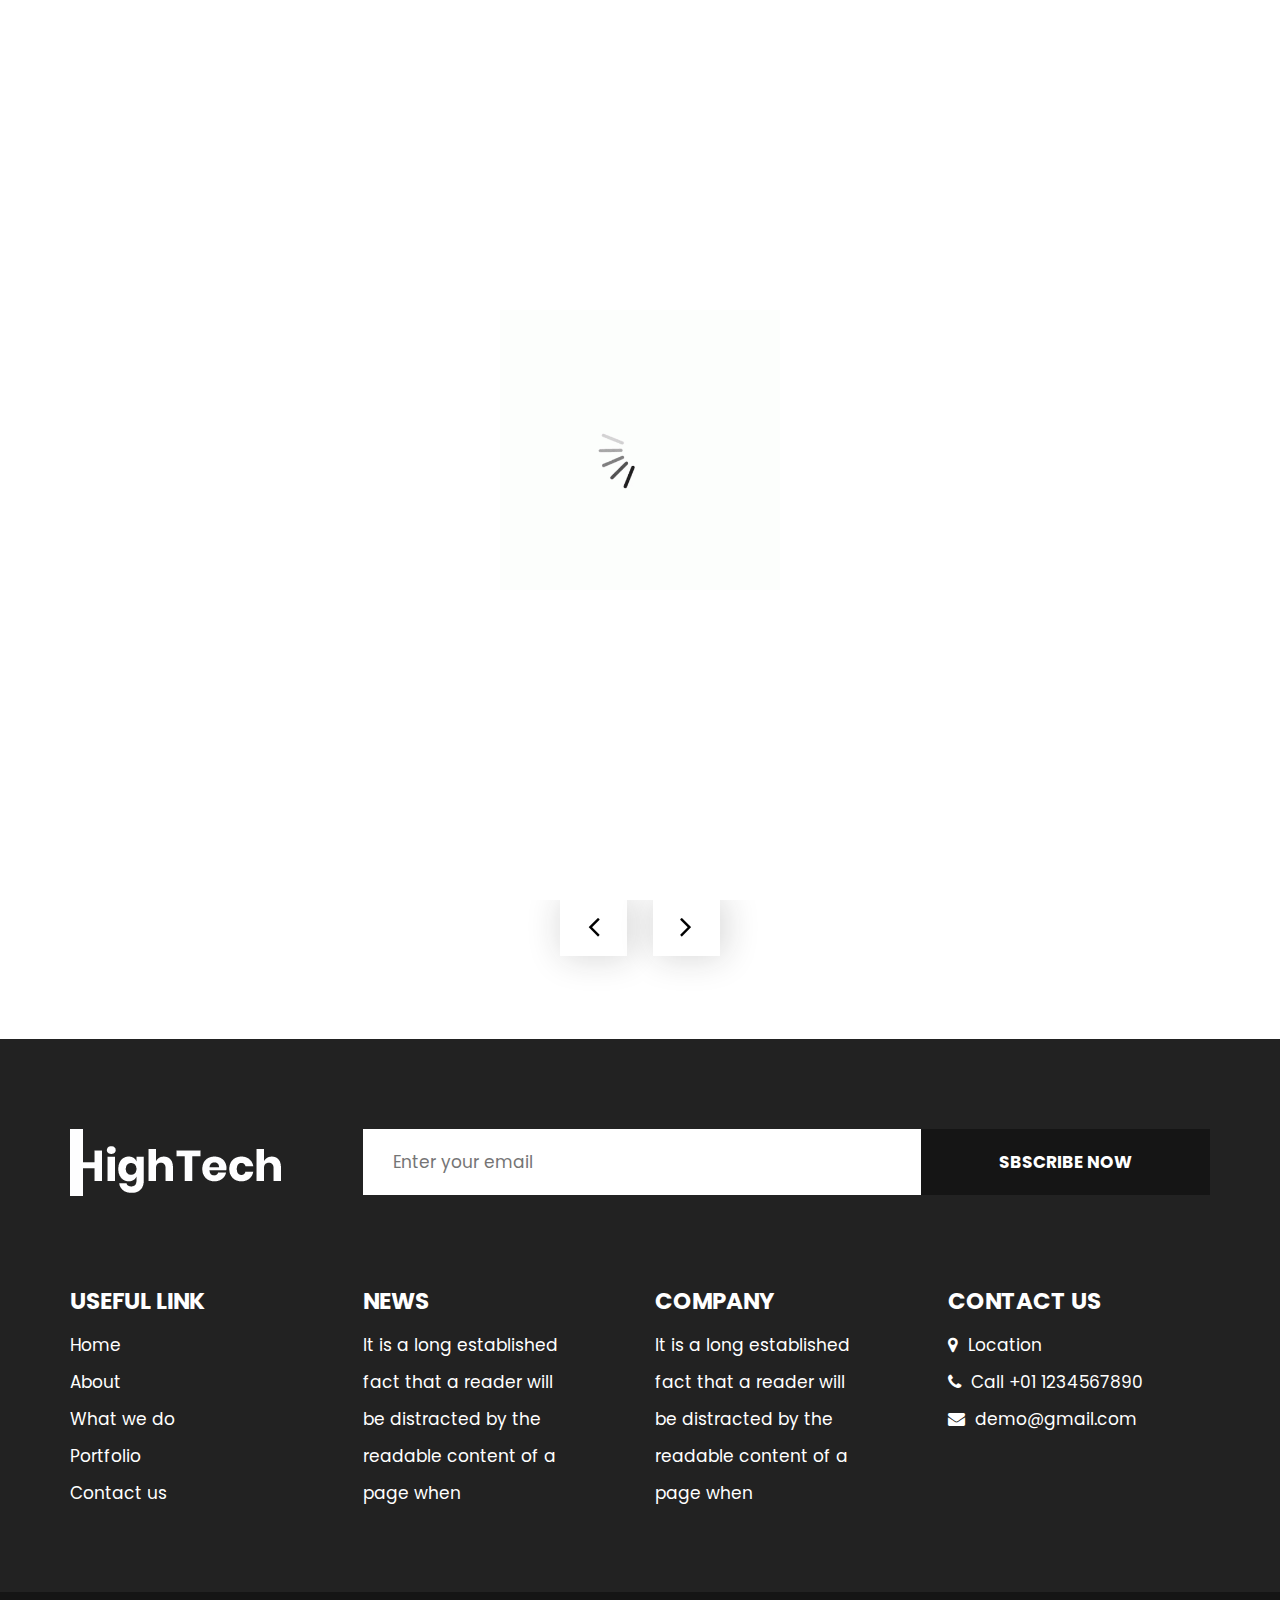
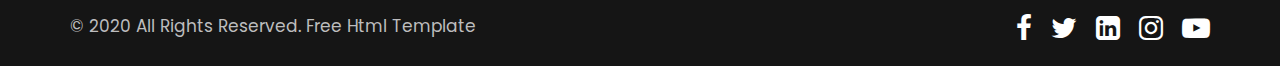
<file: we_do.html>
<!DOCTYPE html>
<html lang="en">
   <head>
      <!-- basic -->
      <meta charset="utf-8">
      <meta http-equiv="X-UA-Compatible" content="IE=edge">
      <!-- mobile metas -->
      <meta name="viewport" content="width=device-width, initial-scale=1">
      <meta name="viewport" content="initial-scale=1, maximum-scale=1">
      <!-- site metas -->
      <title>hightech</title>
      <meta name="keywords" content="">
      <meta name="description" content="">
      <meta name="author" content="">
      <!-- bootstrap css -->
      <link rel="stylesheet" href="css/bootstrap.min.css">
      <!-- style css -->
      <link rel="stylesheet" href="css/style.css">
      <!-- responsive-->
      <link rel="stylesheet" href="css/responsive.css">
      <!-- awesome fontfamily -->
      <link rel="stylesheet" href="https://cdnjs.cloudflare.com/ajax/libs/font-awesome/4.7.0/css/font-awesome.min.css">
      <!--[if lt IE 9]>
      <script src="https://oss.maxcdn.com/html5shiv/3.7.3/html5shiv.min.js"></script>
      <script src="https://oss.maxcdn.com/respond/1.4.2/respond.min.js"></script><![endif]-->
   </head>
   <!-- body -->
   <body class="main-layout inner_page">
      <!-- loader  -->
      <div class="loader_bg">
         <div class="loader"><img src="images/loading.gif" alt="" /></div>
      </div>
      <!-- end loader -->
      <!-- header -->
      <header>
         <div class="header">
            <div class="container-fluid">
               <div class="row d_flex">
                  <div class=" col-md-2 col-sm-3 col logo_section">
                     <div class="full">
                        <div class="center-desk">
                           <div class="logo">
                              <a href="index.html"><img src="images/logo.png" alt="#" /></a>
                           </div>
                        </div>
                     </div>
                  </div>
                  <div class="col-md-8 col-sm-9">
                     <nav class="navigation navbar navbar-expand-md navbar-dark ">
                        <button class="navbar-toggler" type="button" data-toggle="collapse" data-target="#navbarsExample04" aria-controls="navbarsExample04" aria-expanded="false" aria-label="Toggle navigation">
                        <span class="navbar-toggler-icon"></span>
                        </button>
                        <div class="collapse navbar-collapse" id="navbarsExample04">
                           <ul class="navbar-nav mr-auto">
                              <li class="nav-item">
                                 <a class="nav-link" href="index.html">Home</a>
                              </li>
                              <li class="nav-item">
                                 <a class="nav-link" href="about.html">About</a>
                              </li>
                              <li class="nav-item active">
                                 <a class="nav-link" href="we_do.html">What we do</a>
                              </li>
                              <li class="nav-item">
                                 <a class="nav-link" href="portfolio.html">Portfolio </a>
                              </li>
                              <li class="nav-item">
                                 <a class="nav-link" href="contact.html">Contact Us</a>
                              </li>
                           </ul>
                        </div>
                     </nav>
                  </div>
                  <div class="col-md-2 d_none">
                     <ul class="email text_align_right">
                        <li> <a href="Javascript:void(0)"> Login </a></li>
                        <li> <a href="Javascript:void(0)"> <i class="fa fa-search" style="cursor: pointer;" aria-hidden="true"> </i></a> </li>
                     </ul>
                  </div>
               </div>
            </div>
         </div>
      </header>
      <!-- end header -->
      <!-- we_do -->
      <div class="we_do">
         <div class="container">
            <div class="row">
               <div class="col-md-12">
                  <div class="titlepage text_align_center">
                     <h2>What we do </h2>
                  </div>
               </div>
            </div>
            <div class="row">
               <div class="col-md-12">
                  <div id="we1" class="carousel slide" data-ride="carousel">
                     <ol class="carousel-indicators">
                        <li data-target="#we1" data-slide-to="0" class="active"></li>
                        <li data-target="#we1" data-slide-to="1"></li>
                        <li data-target="#we1" data-slide-to="2"></li>
                        <li data-target="#we1" data-slide-to="3"></li>
                     </ol>
                     <div class="carousel-inner">
                        <div class="carousel-item active">
                           <div class="container-fluid">
                              <div class="carousel-caption we1_do">
                                 <div class="row">
                                    <div class="col-md-4">
                                       <div id="bo_ho" class="we_box text_align_left">
                                          <i><img src="images/we1.png" alt="#"/></i>
                                          <h3>website <br>development</h3>
                                          <p>many variations of passages of Lorem Ipsum available, but the majority have suffered alteration in some form, by injected humour, or randomised words which
                                          </p>
                                          <a class="read_more" href="we_do">Read More</a>
                                       </div>
                                    </div>
                                    <div class="col-md-4">
                                       <div id="bo_ho" class="we_box text_align_left">
                                          <i><img src="images/we1.png" alt="#"/></i>
                                          <h3>website <br>development</h3>
                                          <p>many variations of passages of Lorem Ipsum available, but the majority have suffered alteration in some form, by injected humour, or randomised words which
                                          </p>
                                          <a class="read_more" href="we_do">Read More</a>
                                       </div>
                                    </div>
                                    <div class="col-md-4">
                                       <div id="bo_ho" class="we_box text_align_left">
                                          <i><img src="images/we1.png" alt="#"/></i>
                                          <h3>website <br>development</h3>
                                          <p>many variations of passages of Lorem Ipsum available, but the majority have suffered alteration in some form, by injected humour, or randomised words which
                                          </p>
                                          <a class="read_more" href="we_do">Read More</a>
                                       </div>
                                    </div>
                                 </div>
                              </div>
                           </div>
                        </div>
                        <div class="carousel-item">
                           <div class="container-fluid">
                              <div class="carousel-caption we1_do">
                                 <div class="row">
                                    <div class="col-md-4">
                                       <div id="bo_ho" class="we_box text_align_left">
                                          <i><img src="images/we1.png" alt="#"/></i>
                                          <h3>website <br>development</h3>
                                          <p>many variations of passages of Lorem Ipsum available, but the majority have suffered alteration in some form, by injected humour, or randomised words which
                                          </p>
                                          <a class="read_more" href="we_do">Read More</a>
                                       </div>
                                    </div>
                                    <div class="col-md-4">
                                       <div id="bo_ho" class="we_box text_align_left">
                                          <i><img src="images/we2.png" alt="#"/></i>
                                          <h3>App <br>development</h3>
                                          <p>many variations of passages of Lorem Ipsum available, but the majority have suffered alteration in some form, by injected humour, or randomised words which
                                          </p>
                                          <a class="read_more" href="we_do">Read More</a>
                                       </div>
                                    </div>
                                    <div class="col-md-4">
                                       <div id="bo_ho" class="we_box text_align_left">
                                          <i><img src="images/we3.png" alt="#"/></i>
                                          <h3>website <br>design</h3>
                                          <p>many variations of passages of Lorem Ipsum available, but the majority have suffered alteration in some form, by injected humour, or randomised words which
                                          </p>
                                          <a class="read_more" href="we_do">Read More</a>
                                       </div>
                                    </div>
                                 </div>
                              </div>
                           </div>
                        </div>
                        <div class="carousel-item">
                           <div class="container-fluid">
                              <div class="carousel-caption we1_do">
                                 <div class="row">
                                    <div class="col-md-4">
                                       <div id="bo_ho" class="we_box text_align_left">
                                          <i><img src="images/we1.png" alt="#"/></i>
                                          <h3>website <br>development</h3>
                                          <p>many variations of passages of Lorem Ipsum available, but the majority have suffered alteration in some form, by injected humour, or randomised words which
                                          </p>
                                          <a class="read_more" href="we_do">Read More</a>
                                       </div>
                                    </div>
                                    <div class="col-md-4">
                                       <div id="bo_ho" class="we_box text_align_left">
                                          <i><img src="images/we1.png" alt="#"/></i>
                                          <h3>website <br>development</h3>
                                          <p>many variations of passages of Lorem Ipsum available, but the majority have suffered alteration in some form, by injected humour, or randomised words which
                                          </p>
                                          <a class="read_more" href="we_do">Read More</a>
                                       </div>
                                    </div>
                                    <div class="col-md-4">
                                       <div id="bo_ho" class="we_box text_align_left">
                                          <i><img src="images/we1.png" alt="#"/></i>
                                          <h3>website <br>development</h3>
                                          <p>many variations of passages of Lorem Ipsum available, but the majority have suffered alteration in some form, by injected humour, or randomised words which
                                          </p>
                                          <a class="read_more" href="we_do">Read More</a>
                                       </div>
                                    </div>
                                 </div>
                              </div>
                           </div>
                        </div>
                     </div>
                     <a class="carousel-control-prev" href="#we1" role="button" data-slide="prev">
                     <i class="fa fa-angle-left" aria-hidden="true"></i>
                     <span class="sr-only">Previous</span>
                     </a>
                     <a class="carousel-control-next" href="#we1" role="button" data-slide="next">
                     <i class="fa fa-angle-right" aria-hidden="true"></i>
                     <span class="sr-only">Next</span>
                     </a>
                  </div>
               </div>
            </div>
         </div>
      </div>
      <!-- end we_do -->
      <!-- footer -->
      <footer>
         <div class="footer">
            <div class="container">
               <div class="row">
                  <div class="col-md-3">
                     <a class="logo_footer" href="index.html"><img src="images/logo_footer.png" alt="#" /></a>
                  </div>
                  <div class="col-md-9">
                     <form class="newslatter_form">
                        <input class="ente" placeholder="Enter your email" type="text" name="Enter your email">
                        <button class="subs_btn">Sbscribe Now</button>
                     </form>
                  </div>
                  <div class="col-md-3 col-sm-6">
                     <div class="Informa helpful">
                        <h3>Useful  Link</h3>
                        <ul>
                           <li><a href="index.html">Home</a></li>
                           <li><a href="about.html">About</a></li>
                           <li><a href="we_do.html">What we do</a></li>
                           <li><a href="portfolio.html">Portfolio</a></li>
                           <li><a href="contact.html">Contact us</a></li>
                        </ul>
                     </div>
                  </div>
                  <div class="col-md-3 col-sm-6">
                     <div class="Informa">
                        <h3>News</h3>
                        <ul>
                           <li>It is a long established                            
                           </li>
                           <li>fact that a reader will                           
                           </li>
                           <li>be distracted by the                           
                           </li>
                           <li>readable content of a                              
                           </li>
                           <li>page when                          
                           </li>
                        </ul>
                     </div>
                  </div>
                  <div class="col-md-3 col-sm-6">
                     <div class="Informa">
                        <h3>company</h3>
                        <ul>
                           <li>It is a long established                             
                           </li>
                           <li>fact that a reader will                            
                           </li>
                           <li>be distracted by the                          
                           </li>
                           <li>readable content of a                              
                           </li>
                           <li>page when                          
                           </li>
                        </ul>
                     </div>
                  </div>
                  <div class="col-md-3 col-sm-6">
                     <div class="Informa conta">
                        <h3>contact Us</h3>
                        <ul>
                           <li> <a href="Javascript:void(0)"> <i class="fa fa-map-marker" aria-hidden="true"></i> Location
                              </a>
                           </li>
                           <li> <a href="Javascript:void(0)"><i class="fa fa-phone" aria-hidden="true"></i> Call +01 1234567890
                              </a>
                           </li>
                           <li> <a href="Javascript:void(0)"> <i class="fa fa-envelope" aria-hidden="true"></i> demo@gmail.com
                              </a>
                           </li>
                        </ul>
                     </div>
                  </div>
               </div>
            </div>
            <div class="copyright text_align_left">
               <div class="container">
                  <div class="row d_flex">
                     <div class="col-md-6">
                        <p>© 2020 All Rights Reserved.  <a href="https://html.design/"> Free Html Template</a></p>
                     </div>
                     <div class="col-md-6">
                        <ul class="social_icon text_align_center">
                           <li> <a href="Javascript:void(0)"><i class="fa fa-facebook-f"></i></a></li>
                           <li> <a href="Javascript:void(0)"><i class="fa fa-twitter"></i></a></li>
                           <li> <a href="Javascript:void(0)"><i class="fa fa-linkedin-square" aria-hidden="true"></i></a></li>
                           <li> <a href="Javascript:void(0)"><i class="fa fa-instagram" aria-hidden="true"></i></a></li>
                           <li> <a href="Javascript:void(0)"><i class="fa fa-youtube-play" aria-hidden="true"></i></a></li>
                        </ul>
                     </div>
                  </div>
               </div>
            </div>
         </div>
      </footer>
      <!-- end footer -->
      <!-- Javascript files-->
      <script src="js/jquery.min.js"></script>
      <script src="js/bootstrap.bundle.min.js"></script>
      <script src="js/jquery-3.0.0.min.js"></script>
      <script src="js/custom.js"></script>
   </body>
</html>
</file>
<file: css/style.css>
/*--------------------------------------------------------------------- 
File Name: style.css 
---------------------------------------------------------------------*/


/*--------------------------------------------------------------------- 
import Fonts 
---------------------------------------------------------------------*/

@import url('https://fonts.googleapis.com/css?family=Rajdhani:300,400,500,600,700');
@import url('https://fonts.googleapis.com/css?family=Poppins:100,100i,200,200i,300,300i,400,400i,500,500i,600,600i,700,700i,800,800i,900,900i');
@import url('https://fonts.googleapis.com/css?family=Raleway:100,100i,200,200i,300,300i,400,400i,500,500i,600,600i,700,700i,800,800i,900,900i');
@import url('https://fonts.googleapis.com/css?family=Open+Sans:400,600,600i,700,700i,800,800i&display=swap');

/*--------------------------------------------------------------------- import Files ---------------------------------------------------------------------*/

@import url(font-awesome.min.css);
@import url(owl.carousel.min.css);

/*--------------------------------------------------------------------- n
basic 
---------------------------------------------------------------------*/



body {
     color: #666666;
     font-size: 14px;
     font-family: 'Poppins', sans-serif;
     line-height: 1.80857;
     font-weight: normal;
}

a {
     color: #1f1f1f;
     text-decoration: none !important;
     outline: none !important;
     -webkit-transition: all .3s ease-in-out;
     -moz-transition: all .3s ease-in-out;
     -ms-transition: all .3s ease-in-out;
     -o-transition: all .3s ease-in-out;
     transition: all .3s ease-in-out;
}




h1,
h2,
h3,
h4,
h5, 
h6 {
     letter-spacing: 0;
     font-weight: normal;
     position: relative;
     padding: 0;
     font-weight: normal;
     line-height: normal;
     color: #111111;
     margin: 0
}

h1 {
     font-size: 24px
}

h2 {
     font-size: 22px
}

h3 {
     font-size: 18px
}

h4 {
     font-size: 16px
}

h5 {
     font-size: 14px
}

h6 {
     font-size: 13px
}

*,
*::after,
*::before {
     -webkit-box-sizing: border-box;
     -moz-box-sizing: border-box;
     box-sizing: border-box;
}

h1 a,
h2 a,
h3 a,
h4 a,
h5 a,
h6 a {
     color: #212121;
     text-decoration: none!important;
     opacity: 1
}

button:focus {
     outline: none;
}

ul,
li,
ol {
     margin: 0px;
     padding: 0px;
     list-style: none;
}

p {
     margin: 0px;
     padding: 0;
     font-weight: 400;
     font-size: 17px;
     line-height: 28px;
}

a {
     color: #222222;
     text-decoration: none;
     outline: none !important;
}

a,
.btn {
     text-decoration: none !important;
     outline: none !important;
     -webkit-transition: all .3s ease-in-out;
     -moz-transition: all .3s ease-in-out;
     -ms-transition: all .3s ease-in-out;
     -o-transition: all .3s ease-in-out;
     transition: all .3s ease-in-out;
}

img {
     max-width: 100%;
     height: auto;
}

 :focus {
     outline: 0;
}

.btn-custom {
     margin-top: 20px;
     background-color: transparent !important;
     border: 2px solid #ddd;
     padding: 12px 40px;
     font-size: 16px;
}

.lead {
     font-size: 18px;
     line-height: 30px;
     color: #767676;
     margin: 0;
     padding: 0;
}

.form-control:focus {
     border-color: #ffffff !important;
     box-shadow: 0 0 0 .2rem rgba(255, 255, 255, .25);
}

.navbar-form input {
     border: none !important;
}

.badge {
     font-weight: 500;
}

blockquote {
     margin: 20px 0 20px;
     padding: 30px;
}

button {
     border: 0;
     margin: 0;
     padding: 0;
     cursor: pointer;
}

.full {
     width: 40%;
     float: left;
     margin: 0;
     /* padding: 4rem; */
     padding-bottom: 4rem;
     /* margin-bottom: 5rem; */
}

.titlepage {
     padding-bottom: 60px;
}

.titlepage::before {
     content: "";
     position: absolute;
     border: #fff solid 5px;
     border-width: 5px;
     width: 80px;
     z-index: 999;
     margin: 0 auto;
     left: 0;
     right: 0;
     top: 55px;
}

.titlepage h2 {
     font-size: 45px;
     font-weight: bold;
     line-height: 50px;
     color: #323232;
}

.read_more {
     display: inline-block;
     background: #6dcff6;
     color: #fff;
     max-width: 215px;
     height: 61px;
     line-height: 61px;
     width: 100%;
     font-size: 17px;
     text-align: center;
     font-weight: 500;
     transition: ease-in all 0.5s;
}

.read_more:hover {
     background: #0e0b01;
     color: #fff;
     transition: ease-in all 0.5s;
}

.img_responsive {
     max-width: 100%;
}

.text_align_center {
     text-align: center;
}

.text_align_left {
     text-align: left;
}

.text_align_right {
     text-align: right;
}

.d_flex {
     display: flex;
     /* align-items: center; */
     flex-wrap: wrap;
      color: black; 
}

.logoo{
     width: 16rem;
     /* margin-right: -33rem; */
     /* padding: 4rem; */
}

.container {
     max-width: 1170px;
}


/*---------------------------- 
loader  
----------------------------*/

.loader_bg {
     position: fixed;
     z-index: 9999999;
     background: #fff;
     width: 100%;
     height: 100%;
}

.loader {
     height: 100%;
     width: 100%;
     position: absolute;
     left: 0;
     top: 0;
     display: flex;
     justify-content: center;
     align-items: center;
}

.loader img {
     width: 280px;
}


/*--------------------------------------------------------------------- 
header 
---------------------------------------------------------------------*/

.header {
     width: 100%;
     background: #efeab0;
     height: 116px;
     padding: 37px 30px;
     position: absolute;
     z-index: 999;
     box-shadow: 3px 0 13px rgba(30, 30, 30, 0.90);
}


/*--------------------------------------------------------------------- 
menu section
---------------------------------------------------------------------*/

.navigation.navbar {
     float: right;
     padding: 0;
}

.navigation.navbar-dark .navbar-nav .nav-link {
     padding: 0px 30px;
     color: #d31f1f;
     font-size: 17px;
     line-height: 20px;
     font-weight: 300;
}

.navigation.navbar-dark .navbar-nav .nav-link:focus,
.navigation.navbar-dark .navbar-nav .nav-link:hover {
     color: #0f0f0f;
}

.navigation.navbar-dark .navbar-nav .active>.nav-link,
.navigation.navbar-dark .navbar-nav .nav-link.active,
.navigation.navbar-dark .navbar-nav .nav-link.show,
.navigation.navbar-dark .navbar-nav .show>.nav-link {
     color: #c12532;
}

.di_no {
     display: none;
}

ul.email {
     padding-top: 1px;
     display: flex;
     align-items: center;
     justify-content: flex-end;
     flex-wrap: wrap;
     
}

ul.email li {
     padding: 0px 35px;
}

ul.email li:nth-child(2) {
     padding-right: 0;
}

ul.email li a {
     font-size: 17px;
     color: #c12532;
}

ul.email li i {
     color: #c12532;
     font-size: 19px;
}


/** banner_main **/

#top_section {
     background-image: url('../images/banner.jpg');
     background-size: cover;
     background-repeat: no-repeat;
     padding-top: 120px;
     position: relative;
     height: 100vh;
     background-position: center;
}

#myCarousel .carousel-indicators {
     bottom: -50px;
     margin-left: 11px;
     right: inherit;
}

#myCarousel .carousel-indicators .active {
     background: #0e0b01;
}

#myCarousel .carousel-indicators li {
     cursor: pointer;
     background: #fff;
     border-radius: 40px;
     width: 22px;
     height: 22px;
}

#myCarousel a.carousel-control-next,
#myCarousel a.carousel-control-prev {
     display: none;
}

.relative {
     position: inherit;
     bottom: 0;
     padding: 0;
}

.bluid {
     margin-top: 10px;
     font-family: 'Open Sans', sans-serif;
     text-align: left;
}

.banner_main .bluid h1 {
     color: #fff;
     font-size: 100px;
     line-height: 110px;
     font-weight: bold;
     padding-bottom: 25px;
}

.banner_main .bluid p {
     color: #fff;
     line-height: 25px;
     font-weight: 500;
     padding-bottom: 50px;
     font-size: 17px;
}

.banner_main .bluid .read_more {
     margin-right: 8px;
     background: #fff;
     color: #000;
}

.banner_main .bluid .read_more:hover {
     color: #fff;
     background: #0e0b01;
}


/** we_do **/

.we_do {
     background: #fff;
     padding: 90px 0 190px 0;
}

.we_do .titlepage::before {
     border: #2e2f34 solid 5px;
}

.we1_do {
     position: inherit;
     padding: 0;
}

#bo_ho:hover {
     border: #292a2c solid 1px;
     transition: ease-in all 0.5s;
}

.we_box {
     border: #e6e7e8 solid 1px;
     transition: ease-in all 0.5s;
     padding: 40px;
     margin-bottom: 26px;
}

.we_box h3 {
     color: #292929;
     font-size: 22px;
     font-weight: bold;
     line-height: 25px;
     text-transform: uppercase;
     padding-top: 25px;
}

.we_box h3 img {
     float: right;
}

.we_box p {
     color: #292929;
     padding-top: 25px;
     display: block;
     padding-bottom: 40px;
}

.we_box .read_more {
     max-width: 131px;
     height: 41px;
     line-height: 41px;
     margin: 0 auto;
     display: block;
     margin-right: 0;
     background: #464646;
}

#we1 .carousel-indicators {
     display: none;
}

#we1 a.carousel-control-next,
#we1 a.carousel-control-prev {
     background: #ffffff;
     width: 67px;
     height: 59px;
     top: 109%;
     opacity: 1;
     font-size: 33px;
     color: #000000;
     box-shadow: 3px 0 36px rgba(30, 30, 30, 0.2);
}

#we1 a.carousel-control-prev {
     left: 43%;
}

#we1 a.carousel-control-next {
     right: 43%;
}

#we1 a.carousel-control-next:focus,
#we1 a.carousel-control-next:hover,
#we1 a.carousel-control-prev:focus,
#we1 a.carousel-control-prev:hover {
     background: #464646;
     color: #fff;
     opacity: 1;
}


/** end we_do **/


/** about **/

.about {
     background: url(../images/about_bg.jpg);
     background-position: center;
     background-repeat: no-repeat;
     height: 100vh;
     padding: 90px 0;
}

.about .titlepage::before {
     border: #fff solid 5px;
}

.about .titlepage {
     padding-bottom: 0;
     margin-bottom: 0px;
}

.about .titlepage h2 {
     color: #fff;
}

.about .titlepage p {
     line-height: 28px;
     padding-top: 20px;
     color: #fff;
     font-size: 17px;
}


/** end about **/


/** portfolio **/

.portfolio {
     padding-top: 90px;
     padding-bottom: 90px;
     background: #fff;
}

.portfolio .titlepage::before {
     right: inherit;
     border: #2e2f34 solid 5px;
     left: 15px;
}

.portfolio_main {
     margin-bottom: 30px;
     transition: ease-in all 0.5s;
}

.portfolio_main figure {
     margin: 0;
     position: relative;
     overflow: hidden;
}

#ho_nf:hover {
     box-shadow: 3px 0 20px rgba(30, 30, 30, 0.31);
     transition: ease-in all 0.5s;
}

#ho_nf:hover .portfolio_text {
     height: 240px;
     transition: ease-in all 0.5s;
     padding: 40px 40px;
}

#ho_nf:hover .li_icon {
     margin-top: -65px;
     transition: ease-in all 0.7s;
}

.portfolio_text {
     cursor: pointer;
     position: absolute;
     transition: ease-in all 0.5s;
     bottom: 0;
     height: 0;
     background: #fff;
     overflow: initial;
}

.li_icon {
     display: flex;
     transition: ease-in all 0.7s;
     z-index: 99999999999999999999999;
     position: absolute;
}

.li_icon a {
     background: #fff;
     width: 60px;
     height: 60px;
     border-radius: 50px;
     display: flex;
     align-items: center;
     justify-content: center;
     color: #3a404e;
     box-shadow: 3px 0 9px rgba(30, 30, 30, 0.09);
}

.li_icon a:hover {
     background: #0f1012;
     color: #fff;
}

.portfolio_text h3 {
     color: #0c0c0d;
     font-size: 24px;
     line-height: 30px;
     font-weight: bold;
     padding-bottom: 15px;
}

.portfolio_text p {
     color: #031330;
     font-size: 17px;
     line-height: 30px;
     padding-bottom: 15px;
}

.portfolio .read_more {
     margin: 0 auto;
     display: block;
     background: #252525;
     margin-top: 30px;
}

.portfolio .read_more:hover {
     background: #464646c7;
}


/* end portfolio */


/* chose */

.chose {
     padding: 90px 0 60px 0;
     background: #323232;
}

.chose .titlepage::before {
     right: inherit;
     left: 15px;
}

.chose .titlepage h2 {
     color: #fff;
}

.chose.chose .titlepage p {
     color: #fff;
     padding-top: 15px;
}

.chose_box {
     margin-bottom: 30px;
}

.chose_box h3 {
     padding-top: 20px;
     color: #fff;
     font-weight: bold;
     font-size: 30px;
     line-height: 35px;
}

.chose_box strong {
     display: block;
     color: #fff;
     font-weight: bold;
     font-size: 48px;
     line-height: 60px;
     padding-bottom: 30px;
}

.chose_box .read_more {
     background: #fff;
     color: #323232;
     max-width: 176px;
     line-height: 47px;
     height: 47px;
}

.chose_box .read_more:hover {
     background: #0e0b01;
     color: #fff;
}


/** end chose **/


/** contact section **/

.contact {
     background: #fefeff;
     padding: 90px 0;
}

.contact .titlepage::before {
     right: inherit;
     border: #2e2f34 solid 5px;
     left: 15px;
}

.main_form .contactus {
     border: #d2d2d3 solid 1px;
     padding: 0 15px;
     margin-bottom: 25px;
     width: 100%;
     height: 71px;
     background: #fff;
     color: #888888;
     font-size: 16px;
     font-weight: normal;
}

.main_form .textarea {
     border: #d2d2d3 solid 1px;
     margin-bottom: 25px;
     width: 100%;
     background: #fff;
     color: #888888;
     font-size: 18px;
     font-weight: normal;
     padding: 57px 15px 0 15px;
     border-radius: 0;
     height: 150px;
}

.main_form .send_btn {
     font-size: 17px;
     transition: ease-in all 0.5s;
     background-color: #323232;
     text-transform: uppercase;
     color: #fff;
     padding: 25px 0px;
     max-width: 252px;
     width: 100%;
     display: block;
     margin-top: 10px !important;
     font-weight: bold;
}

.main_form .send_btn:hover {
     background-color: #464646c7;
     transition: ease-in all 0.5s;
     color: #fff;
}

#request *::placeholder {
     color: #888888;
     opacity: 1;
}


/** end contact section **/


/** testimonial **/

.posi_in {
     position: inherit;
     padding: 0;
}

.clientsl_text {
     margin-top: 90px;
     box-shadow: 0px 0 11px rgba(30, 30, 30, 0.07);
     padding: 40px;
     margin-bottom: 26px;
}

.clientsl_text i img {
     margin-top: -89px;
     display: block;
     margin-right: 20px;
     float: left;
}

.clientsl_text h3 {
     margin-top: -11px;
     color: #000b0a;
     font-size: 23px;
     font-weight: bold;
     line-height: 20px;
     text-align: left;
}

.clientsl_text h3 img {
     float: right;
}

.clientsl_text p {
     color: #757575;
     padding-top: 62px;
     display: block;
}

#clientsl .carousel-indicators {
     display: none;
}

#clientsl a.carousel-control-next,
#clientsl a.carousel-control-prev {
     background: #ffffff;
     width: 67px;
     height: 59px;
     top: 105%;
     opacity: 1;
     font-size: 33px;
     color: #000000;
     box-shadow: 3px 0 36px rgba(30, 30, 30, 0.2);
}

#clientsl a.carousel-control-prev {
     left: 37%;
}

#clientsl a.carousel-control-next {
     right: 37%;
}

#clientsl a.carousel-control-next:focus,
#clientsl a.carousel-control-next:hover,
#clientsl a.carousel-control-prev:focus,
#clientsl a.carousel-control-prev:hover {
     background: #252525;
     color: #fff;
     opacity: 1;
}


/** end testimonial **/


/** footer **/

.footer {
     background: #222222;
     padding-top: 90px
}

.newslatter_form {
     display: flex;
     align-items: center;
     margin-bottom: 70px;
}

.ente {
     color: #000;
     border: inherit;
     padding: 0 30px;
     height: 66px;
     width: 100%;
     font-size: 17px;
}

.subs_btn {
     max-width: 289px;
     display: inline-block;
     background: #151515;
     height: 66px;
     width: 100%;
     color: #fff;
     font-size: 17px;
     text-transform: uppercase;
     font-weight: bold;
     transition: ease-in all 0.5s;
}

.subs_btn:hover {
     background: #fff;
     color: #151515;
     transition: ease-in all 0.5s;
}

.Informa h3 {
     color: #ffffff;
     font-size: 23px;
     font-weight: bold;
     line-height: 21px;
     margin-bottom: 15px;
     margin-top: 26px;
     text-transform: uppercase;
}

.Informa li {
     font-size: 17px;
     line-height: 37px;
     color: #ffffff;
}

.Informa li a:hover {
     color: #bdbdbe;
}

.helpful ul li a {
     color: #fff;
     font-size: 17px;
     line-height: 30px;
}

.helpful ul li a:hover {
     color: #bdbdbe;
}

ul.social_icon {
     float: right;
}

ul.social_icon li {
     display: inline-block;
     padding-right: 15px;
}

ul.social_icon li:last-child {
     padding-right: 0;
}

ul.social_icon li a {
     color: #fff;
     display: inline-block;
     text-align: center;
     line-height: 33px;
     font-size: 28px;
     font-weight: bold;
}

ul.social_icon li a:hover {
     color: #bdbdbe;
     transform: rotate(360deg);
     transition: ease-in all 0.7s;
}

.conta ul li a {
     color: #ffffff;
}

.conta ul li a i {
     padding-right: 5px;
}

.copyright {
     background: #151515;
     margin-top: 80px;
     padding: 20px 0px;
}

.copyright p {
     color: #bdbdbe;
     font-weight: 400;
}

.copyright a {
     color: #bdbdbe;
}

.copyright a:hover {
     color: #fff;
}


/** end footer **/


/*- - ener page css--*/

.inner_page .header {
     box-shadow: 0 -3px 20px 0px #717171;
     position: inherit;
   
}

.inner_page .about {
     margin: 90px 0;
}
</file>
<file: css/responsive.css>
/*--------------------------------------------------------------------- 
File Name: responsive.css 
---------------------------------------------------------------------*/

@media (min-width: 1200px) and (max-width: 1320px) {
    ul.email li {
        padding: 0px 31px;
    }
     #top_section {
        height: 700px;
    }
}

@media (min-width: 992px) and (max-width: 1199px) {
    .navigation.navbar-dark .navbar-nav .nav-link {
        padding: 0px 21px;
    }
    ul.email li {
        padding: 0px 19px;
    }
    #top_section {
        padding-top: 164px;
        height: 700px;
    }
    #we1 a.carousel-control-prev {
        left: 42%;
    }
    #clientsl a.carousel-control-prev {
        left: 33%;
    }
}

@media (min-width: 768px) and (max-width: 991px) {
    .navigation.navbar-dark .navbar-nav .nav-link {
        padding: 0px 7px;
    }
    ul.email li {
        padding: 0px 8px;
    }
    #top_section {
        padding-top: 150px;
        height: 600px;
    }
    .banner_main .bluid h1 {
        font-size: 62px;
        line-height: 71px;
    }
    .titlepage h2 {
        font-size: 37px;
        line-height: 41px;
    }
    #we1 a.carousel-control-prev {
        left: 38%;
    }
    .we_box {
        padding: 15px;
    }
    .clientsl_text {
        padding: 25px;
    }
    #clientsl a.carousel-control-next,
    #clientsl a.carousel-control-prev {
        top: 98%;
    }
    #clientsl a.carousel-control-prev {
        left: 34%;
    }
    #clientsl a.carousel-control-next {
        right: 26%;
    }
    .Informa li {
        font-size: 14px;
        line-height: 30px;
    }
}

@media (min-width: 576px) and (max-width: 767px) {
    #top_section {
        padding-top: 150px;
        height: 700px;
    }
    .d_none {
        display: none;
    }
    .logo {
        text-align: left;
        display: block;
    }
    .banner_main .bluid h1 {
        font-size: 84px;
        line-height: 109px;
    }
    #we1 a.carousel-control-next,
    #we1 a.carousel-control-prev {
        top: 103%;
    }
    #we1 a.carousel-control-prev {
        left: 37%;
    }
    #we1 a.carousel-control-next {
        right: 37%;
    }
    .main_form .send_btn {
        margin-bottom: 40px;
    }
    .newslatter_form {
        margin-top: 50px;
    }
    .navigation.navbar {
        float: right;
        display: inherit !important;
        padding: 0;
        width: 100%;
    }
    .navigation .navbar-collapse {
        background: #2b2b2b;
        padding: 20px;
        margin-top: 66px;
        position: absolute;
        width: 100%;
        z-index: 999;
    }
    .navigation.navbar-dark .navbar-nav .nav-link {
        padding: 10px 0;
        color: #fff;
        text-align: left;
    }
    .navigation.navbar-dark .navbar-toggler {
        border: inherit;
        float: right;
        padding: 0;
        width: 100%;
        outline: inherit;
        margin-top: 0px;
    }
    .navigation.navbar-dark .navbar-toggler-icon {
        background: url(../images/menu_btn.png);
        background-repeat: no-repeat;
        width: 48px;
        float: right;
    }
}

@media (max-width: 575px) {
    .header {
        padding: 37px 0px;
    }
    .d_none {
        display: none !important;
    }
    .logo {
        display: block;
        float: left;
    }
    .bluid {
        margin-top: 23px
    }
    .banner_main .bluid h1 {
        font-size: 50px;
        line-height: 59px;
    }
    #top_section {
        height: 678px;
    }
    .banner_main .bluid .read_more {
        margin-right: 0px;
        margin-bottom: 10px;
    }
    #we1 a.carousel-control-next {
        right: 26%;
    }
    #we1 a.carousel-control-prev {
        left: 25%;
    }
    #we1 a.carousel-control-next,
    #we1 a.carousel-control-prev {
        top: 101%;
    }
    .titlepage h2 {
        font-size: 24px;
        line-height: 54px;
    }
    #ho_nf:hover .portfolio_text {
        height: 135px;
        padding: 29px 14px;
    }
    .portfolio_text p {
        font-size: 12px;
        line-height: 18px;
    }
    .main_form .send_btn {
        margin-bottom: 40px;
    }
    #clientsl a.carousel-control-next,
    #clientsl a.carousel-control-prev {
        top: 100%;
    }
    #clientsl a.carousel-control-next {
        right: 25%;
    }
    #clientsl a.carousel-control-prev {
        left: 25%;
    }
    .clientsl_text i img {
        float: inherit;
    }
    .clientsl_text h3 {
        margin-top: 11px;
    }
    .newslatter_form {
        display: inherit;
        margin-top: 40px;
    }
    .subs_btn {
        margin-left: 0;
        max-width: 223px;
        margin-top: 30px;
    }
    .copyright p {
        text-align: center;
    }
    ul.social_icon {
        float: inherit;
        margin-top: 20px;
    }
    .navigation.navbar {
        float: right;
        display: inherit !important;
        padding: 0;
        width: 100%;
        margin-top: -27px;
    }
    .navigation .navbar-collapse {
        background: #2b2b2b;
        padding: 20px;
        margin-top: 65px;
        position: absolute;
        width: 100%;
        z-index: 999;
    }
    .navigation.navbar-dark .navbar-nav .nav-link {
        padding: 10px 0;
        color: #fff;
        text-align: left;
    }
    .navigation.navbar-dark .navbar-toggler {
        float: right;
        border: inherit;
        margin-top: 1px;
        padding: 0;
        outline: inherit;
    }
    .navigation.navbar-dark .navbar-toggler-icon {
        background: url(../images/menu_btn.png);
        background-repeat: no-repeat;
        width: 48px;
    }
}
</file>
<file: quizPage.css>
*{
    margin: 0;
    padding: 0;
    box-sizing: border-box;
    font-family: sans-serif;
}
body{
    min-height: 100vh;
    display: flex;
    align-items: center;
    justify-content: center;
    background-color: darkgoldenrod;
}
.container{ 
    position: relative;
    width: 100%;
    max-width: 400px;
    background-color: #1f2847;
    padding: 30px;
    border-radius: 10px;
    box-shadow: 0 0 10px rgb(0, 0, 0, 0.1);
    /* color: #fff; */
    
}
.heading{
    text-align: center;
    font-size: 40px;
    color: #fff;
    margin-bottom: 50px;
}
label{
    display: block;
    font-size: 12px;
    margin-bottom: 7px;
    margin-top: 19px;
    color: #fff;
    text-transform: capitalize;
}
select{
    width: 100%;
    padding: 10px;
    text-transform: capitalize;
    border-radius: 5px;
    background-color: #fff;
    color: #1f2847 ;
}
.btn{
    width: 100%;
    height: 60px;
    background-color: #0c80ef;
    border: none;
    margin-top: 0.6rem;
    border-radius: 10px;
    color: #ffff;
    font-size: 18px;
    cursor: pointer;
    transition: all 0.3s linear;
}
.btn:hover{
    background-color: #064886;
}
.btn:disabled{
    cursor: not-allowed;
    background-color: #576081;
}

/* hidding section */
.hide{
    display: none;
}
.timer{
    width: 100%;
    height: 100px;
    display: flex;
    align-items: center;
    justify-content: center;
    margin-top: 30px;
}
.timer .progress{
  position: relative;
  width: 100%;
  height: 40px;
  background-color: transparent;
  border-radius: 30px;
  overflow: hidden;
  margin-bottom: 10px;
  border: 3px solid #3f4868;
}

.timer .progress .progress-bar{
    width: 50%;
    height: 100%;
    border-radius: 30px;
    overflow: hidden;
    background: linear-gradient(to right ,#ea517c, #b478f1 );
    transition: 1s linear;
}

.timer .progress .progress-text{
    position: absolute;
    top: 50%;
    left: 50%;
    transform: translate(-50% ,-50%);
    color: #fff;
    font-size: 16px;
    font-weight: 500;
}

.question-wrapper .number{
    color: #a2aace;
    font-size: 25px;
    font-weight: 500;
    margin-bottom: 20px;
}

.question-wrapper .number .total{

    color: #576081;
    font-size: 18px;
}
.question-wrapper .question{
    color: #fff;
    font-size: 20px;
    font-weight: 500;
    margin-bottom: 20px;
}

.answer-wrapper .answer{
    width: 100%;
    height: 60px;
    padding: 20px;
    border-radius: 10px;
    color: #fff;
    border: 3px solid  #3f4868;
    display: flex;
    align-items: center;
    justify-content: space-between;
    margin-bottom: 20px;
    cursor: pointer;
    transition: 0.3s linear;

}

.answer .Checkbox{
  width: 20px;
  height: 20px;
  border-radius: 50%;
  border: 3px solid #3f4868 ;
  display: flex;
  align-items: center;
  justify-content: center;
  transition: all 0.3s;
}

.answer .Checkbox .icon{
  opacity: 0;
} 

.answer:hover .Checkbox,
.answer.selected .Checkbox{
    background-color: #0c80ef;
    border-color: #0c80ef ;
}

 .answer.selected .Checkbox .icon{
    opacity: 1;
 }
.answer.correct{
    border-color: green;
}
.answer.wrong{
    border-color: red;
}
.question-wrapper,
.answer-wrapper{
    margin-bottom: 50px;
}
.btn .next{
    /* show when anwser submint */
    display: none;
}
.end-screan .score{
    color: #fff;
    font-size: 25px;
    margin-bottom: 80px;
    text-align: center;
}

.end-screan .score-text{
    color: #a2aace;
    font-size: 16px;
    margin-bottom: 012px;
    /* text-align: center; */
}

@media (max-width: 468) {
    .container{
        min-height: 100vh;
        max-width: 100%;
        border-radius: 0;
    }
}



















/* #ea517c, #b478f1 */
</file>
